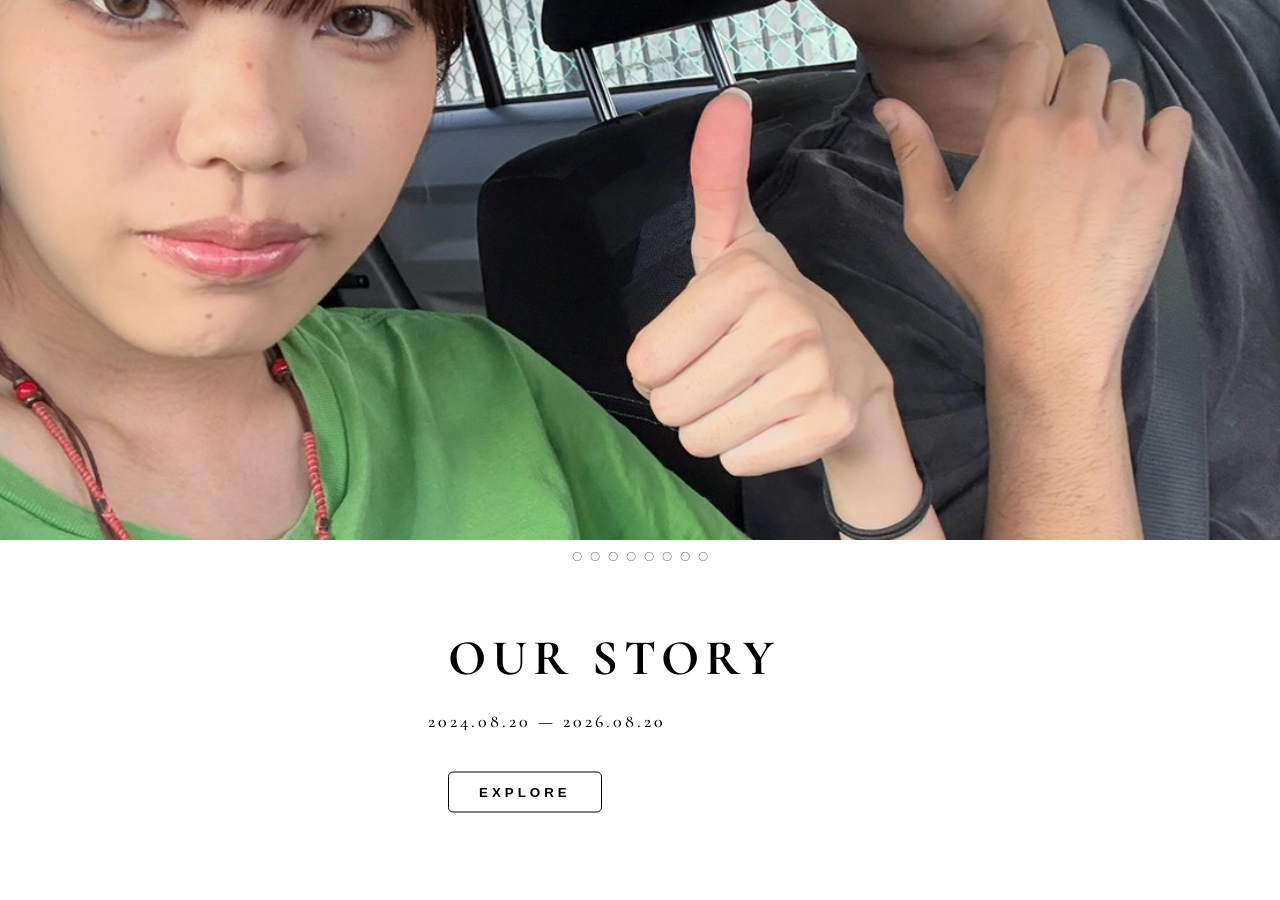
<file: index.html>
<!doctype html>
<html lang="ja">
  <head>
    <meta charset="UTF-8" />
    <meta name="viewport" content="width=device-width, initial-scale=1.0" />
    <title>Our Story</title>
    <link rel="stylesheet" href="style.css" />
    <link rel="preconnect" href="https://fonts.googleapis.com" />
    <link rel="preconnect" href="https://fonts.gstatic.com" crossorigin />
    <link
      href="https://fonts.googleapis.com/css2?family=Cormorant+Garamond&family=Shippori+Mincho&display=swap"
      rel="stylesheet"
    />
    <!-- Google Fontsから指定したフォントをWebページで使えるように読み込む -->
  </head>
  <body>
    <main class="home">
      <section class="hero">
        <div class="hero-img">
          <div class="hero-track">
            <img src="images/HOME-1.jpg" alt="思い出の写真" class="photo-0" />
            <img src="images/HOME-3.jpg" alt="思い出の写真" class="photo-1" />
            <img src="images/HOME-12.jpg" alt="思い出の写真" class="photo-2" />
            <img src="images/HOME-11.jpg" alt="思い出の写真" class="photo-3" />
            <img src="images/HOME-10.jpg" alt="思い出の写真" class="photo-4" />
            <img src="images/HOME-9.jpg" alt="思い出の写真" class="photo-5" />
            <img src="images/HOME-4.jpg" alt="思い出の写真" class="photo-6" />
            <img src="images/HOME－13.jpg" alt="思い出の写真" class="photo-7" />
            <!-- 写真 -->
          </div>
        </div>
        <p class="slide-dots"></p>
        <div class="hero-content">
          <!-- タイトル・日付 -->
          <h1 class="title reveal">OUR STORY</h1>
          <p class="date reveal">2024.08.20 — 2026.08.20</p>
          <button class="btn reveal" id="explore-btn">EXPLORE</button>
        </div>
      </section>
    </main>
    <script src="script.js"></script>
  </body>
</html>
</file>
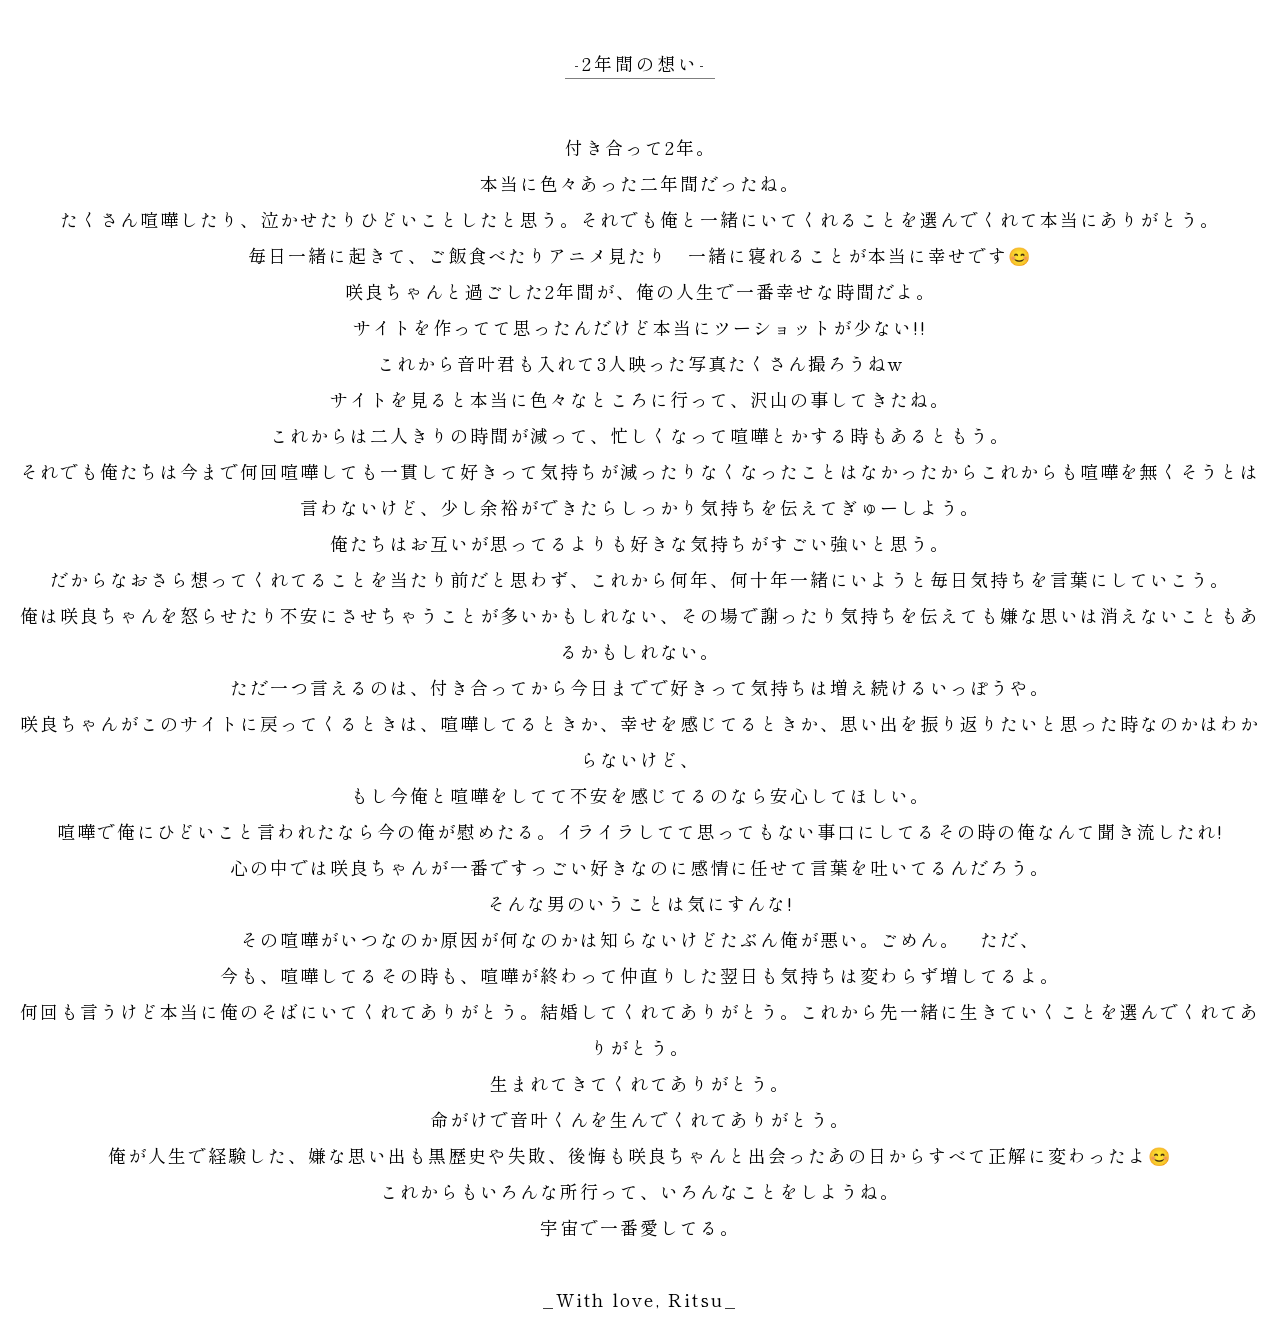
<file: letter/letter.html>
<!doctype html>
<html lang="ja">
  <head>
    <meta charset="UTF-8" />
    <meta name="viewport" content="width=device-width, initial-scale=1.0" />
    <title>LETTER | Our Story</title>
    <link rel="stylesheet" href="letter.css" />
    <link rel="preconnect" href="https://fonts.googleapis.com" />
    <link rel="preconnect" href="https://fonts.gstatic.com" crossorigin />
    <link
      href="https://fonts.googleapis.com/css2?family=Cormorant+Garamond&family=Shippori+Mincho&display=swap"
      rel="stylesheet"
    />
    <link
      href="https://fonts.googleapis.com/css2?family=Bodoni+Moda:opsz,wght@6..96,400&display=swap"
      rel="stylesheet"
    />
    <link
      href="https://fonts.googleapis.com/css2?family=Allura&display=swap"
      rel="stylesheet"
    />
  </head>
  <body>
    <p class="text-title">-2年間の想い-</p>
    <p class="card-text">
      付き合って2年。<br />
      本当に色々あった二年間だったね。<br />
      たくさん喧嘩したり、泣かせたりひどいことしたと思う。それでも俺と一緒にいてくれることを選んでくれて本当にありがとう。<br />
      毎日一緒に起きて、ご飯食べたりアニメ見たり　一緒に寝れることが本当に幸せです😊<br />
      咲良ちゃんと過ごした2年間が、俺の人生で一番幸せな時間だよ。<br />
      サイトを作ってて思ったんだけど本当にツーショットが少ない!!<br />
      これから音叶君も入れて3人映った写真たくさん撮ろうねw<br />
      サイトを見ると本当に色々なところに行って、沢山の事してきたね。<br />
      これからは二人きりの時間が減って、忙しくなって喧嘩とかする時もあるともう。<br />
      それでも俺たちは今まで何回喧嘩しても一貫して好きって気持ちが減ったりなくなったことはなかったからこれからも喧嘩を無くそうとは言わないけど、少し余裕ができたらしっかり気持ちを伝えてぎゅーしよう。<br />
      俺たちはお互いが思ってるよりも好きな気持ちがすごい強いと思う。<br />
      だからなおさら想ってくれてることを当たり前だと思わず、これから何年、何十年一緒にいようと毎日気持ちを言葉にしていこう。<br />
      俺は咲良ちゃんを怒らせたり不安にさせちゃうことが多いかもしれない、その場で謝ったり気持ちを伝えても嫌な思いは消えないこともあるかもしれない。<br />
      ただ一つ言えるのは、付き合ってから今日までで好きって気持ちは増え続けるいっぽうや。<br />
      咲良ちゃんがこのサイトに戻ってくるときは、喧嘩してるときか、幸せを感じてるときか、思い出を振り返りたいと思った時なのかはわからないけど、<br />
      もし今俺と喧嘩をしてて不安を感じてるのなら安心してほしい。<br />
      喧嘩で俺にひどいこと言われたなら今の俺が慰めたる。イライラしてて思ってもない事口にしてるその時の俺なんて聞き流したれ!<br />
      心の中では咲良ちゃんが一番ですっごい好きなのに感情に任せて言葉を吐いてるんだろう。<br />
      そんな男のいうことは気にすんな!<br />
      その喧嘩がいつなのか原因が何なのかは知らないけどたぶん俺が悪い。ごめん。　ただ、<br />
      今も、喧嘩してるその時も、喧嘩が終わって仲直りした翌日も気持ちは変わらず増してるよ。<br />
      何回も言うけど本当に俺のそばにいてくれてありがとう。結婚してくれてありがとう。これから先一緒に生きていくことを選んでくれてありがとう。<br />
      生まれてきてくれてありがとう。<br />
      命がけで音叶くんを生んでくれてありがとう。<br />
      俺が人生で経験した、嫌な思い出も黒歴史や失敗、後悔も咲良ちゃんと出会ったあの日からすべて正解に変わったよ😊<br />
      これからもいろんな所行って、いろんなことをしようね。<br />
      宇宙で一番愛してる。<br /><br />
      _With love, Ritsu_
    </p>
  </body>
</html>
</file>
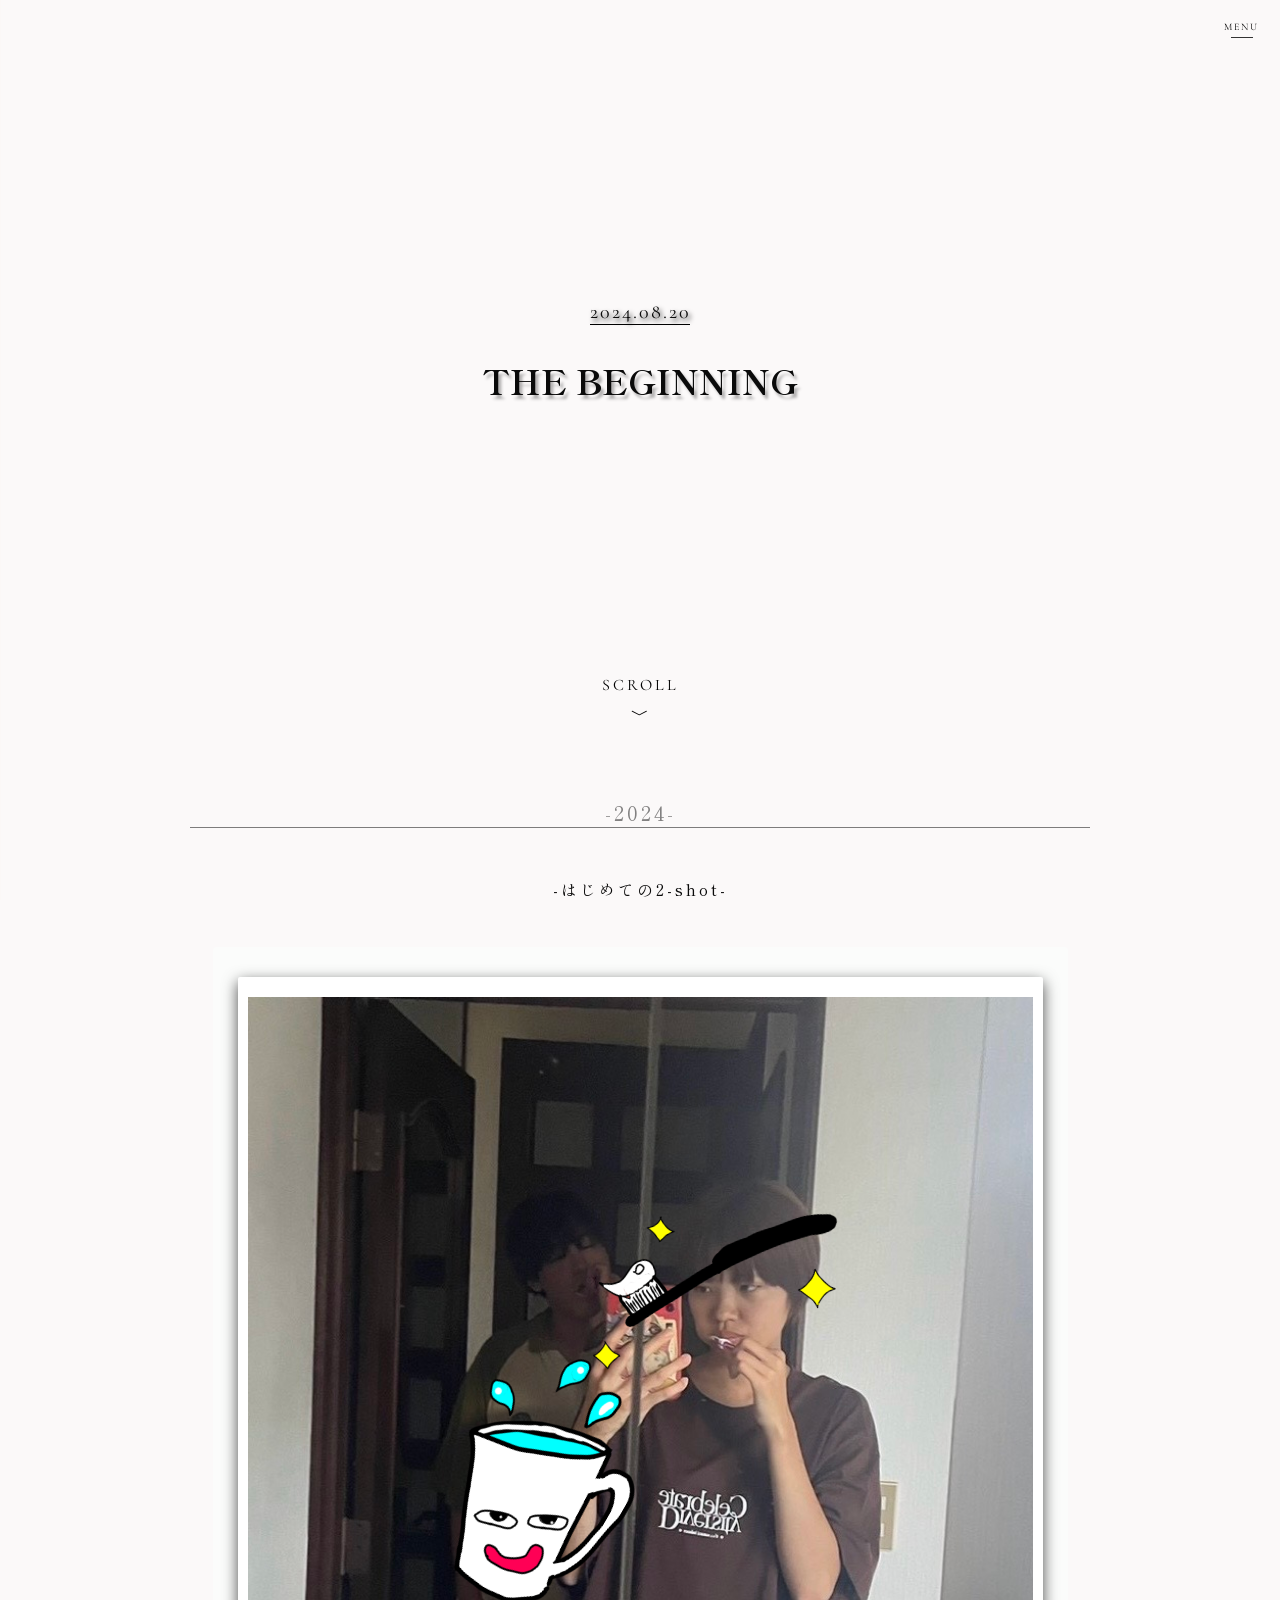
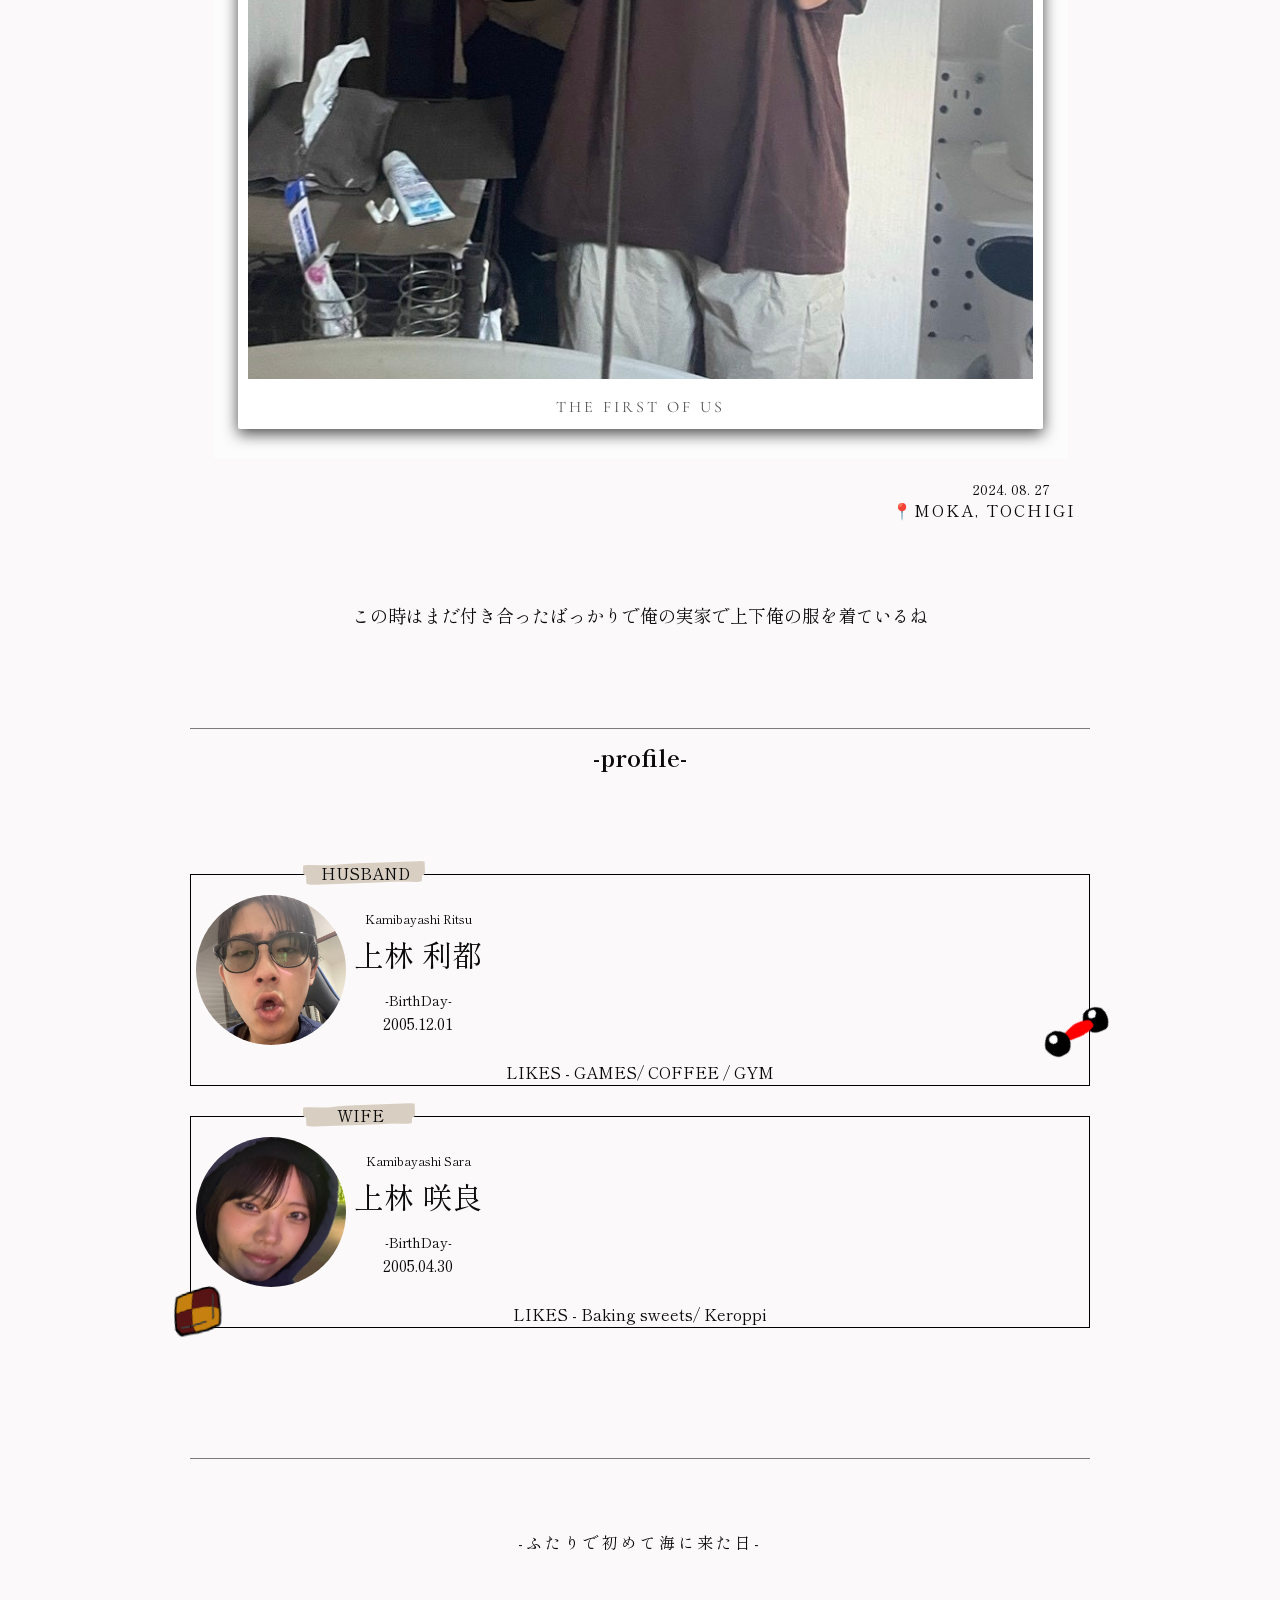
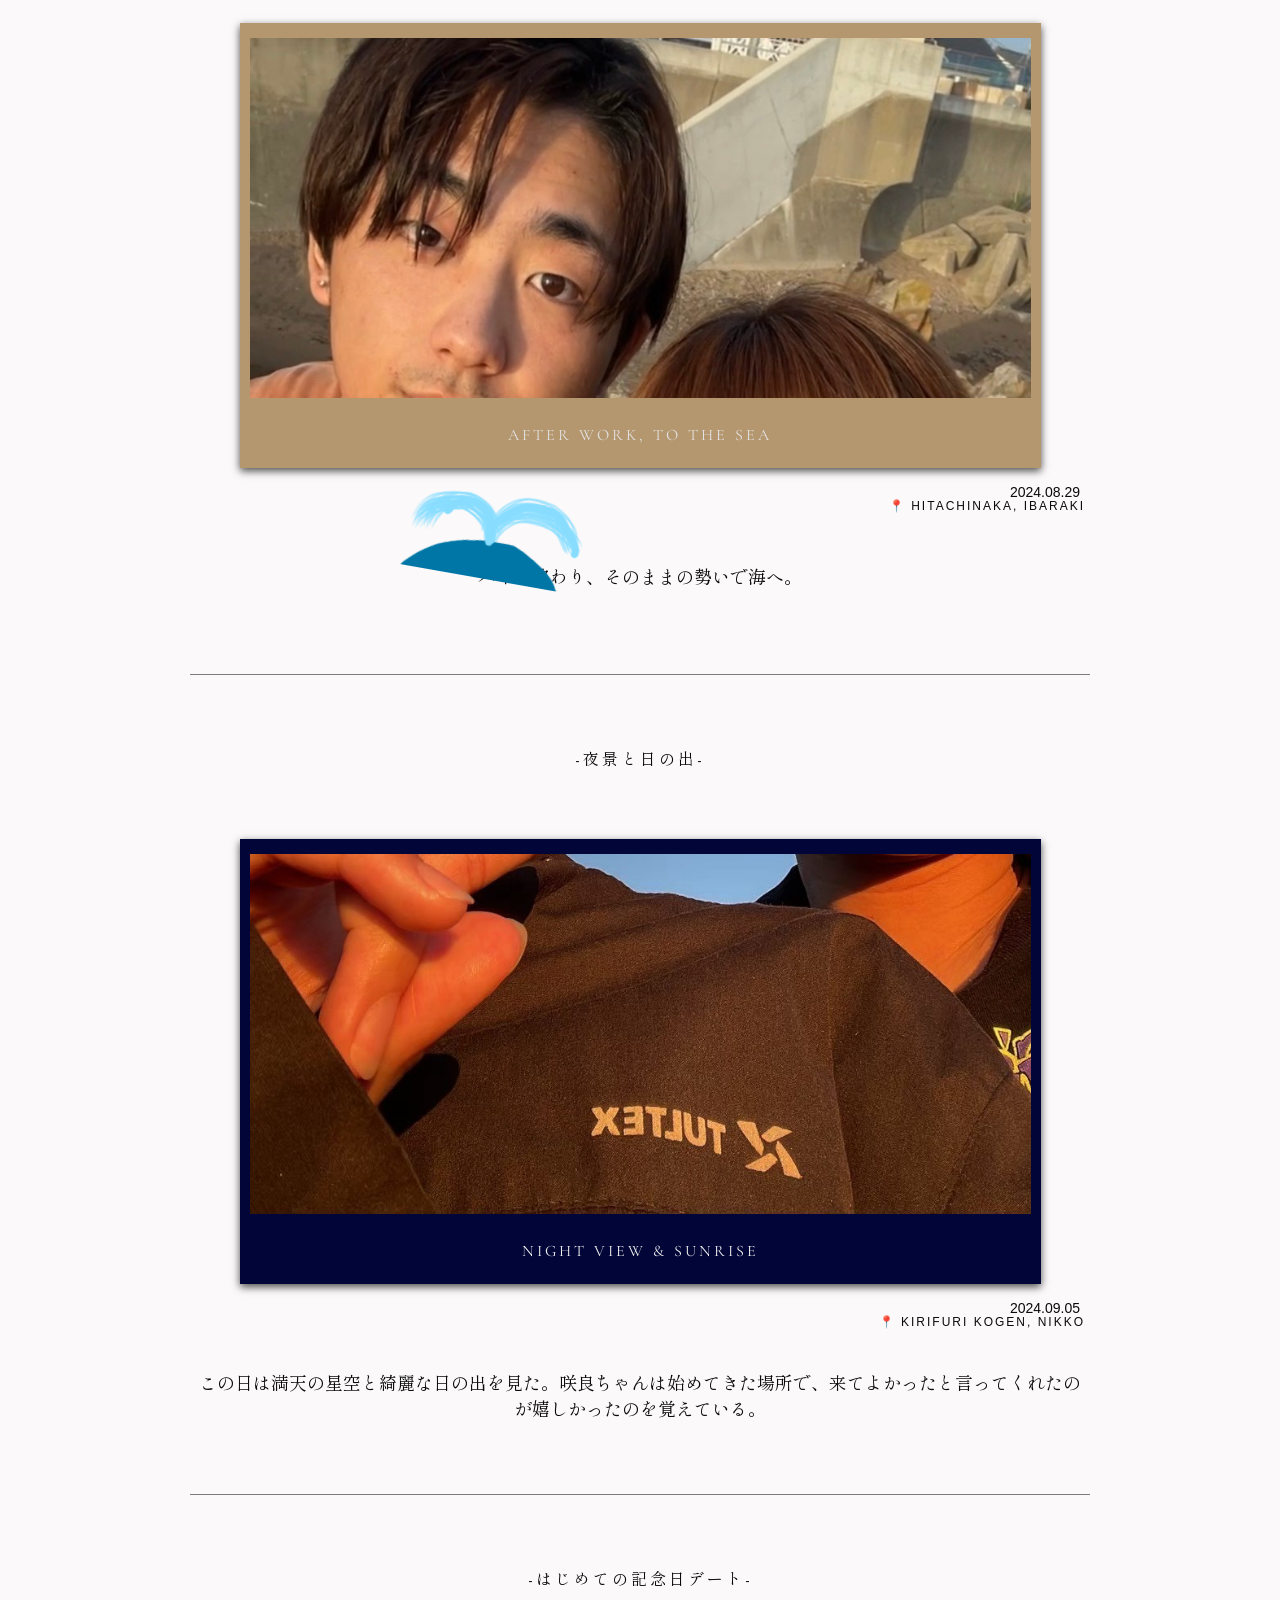
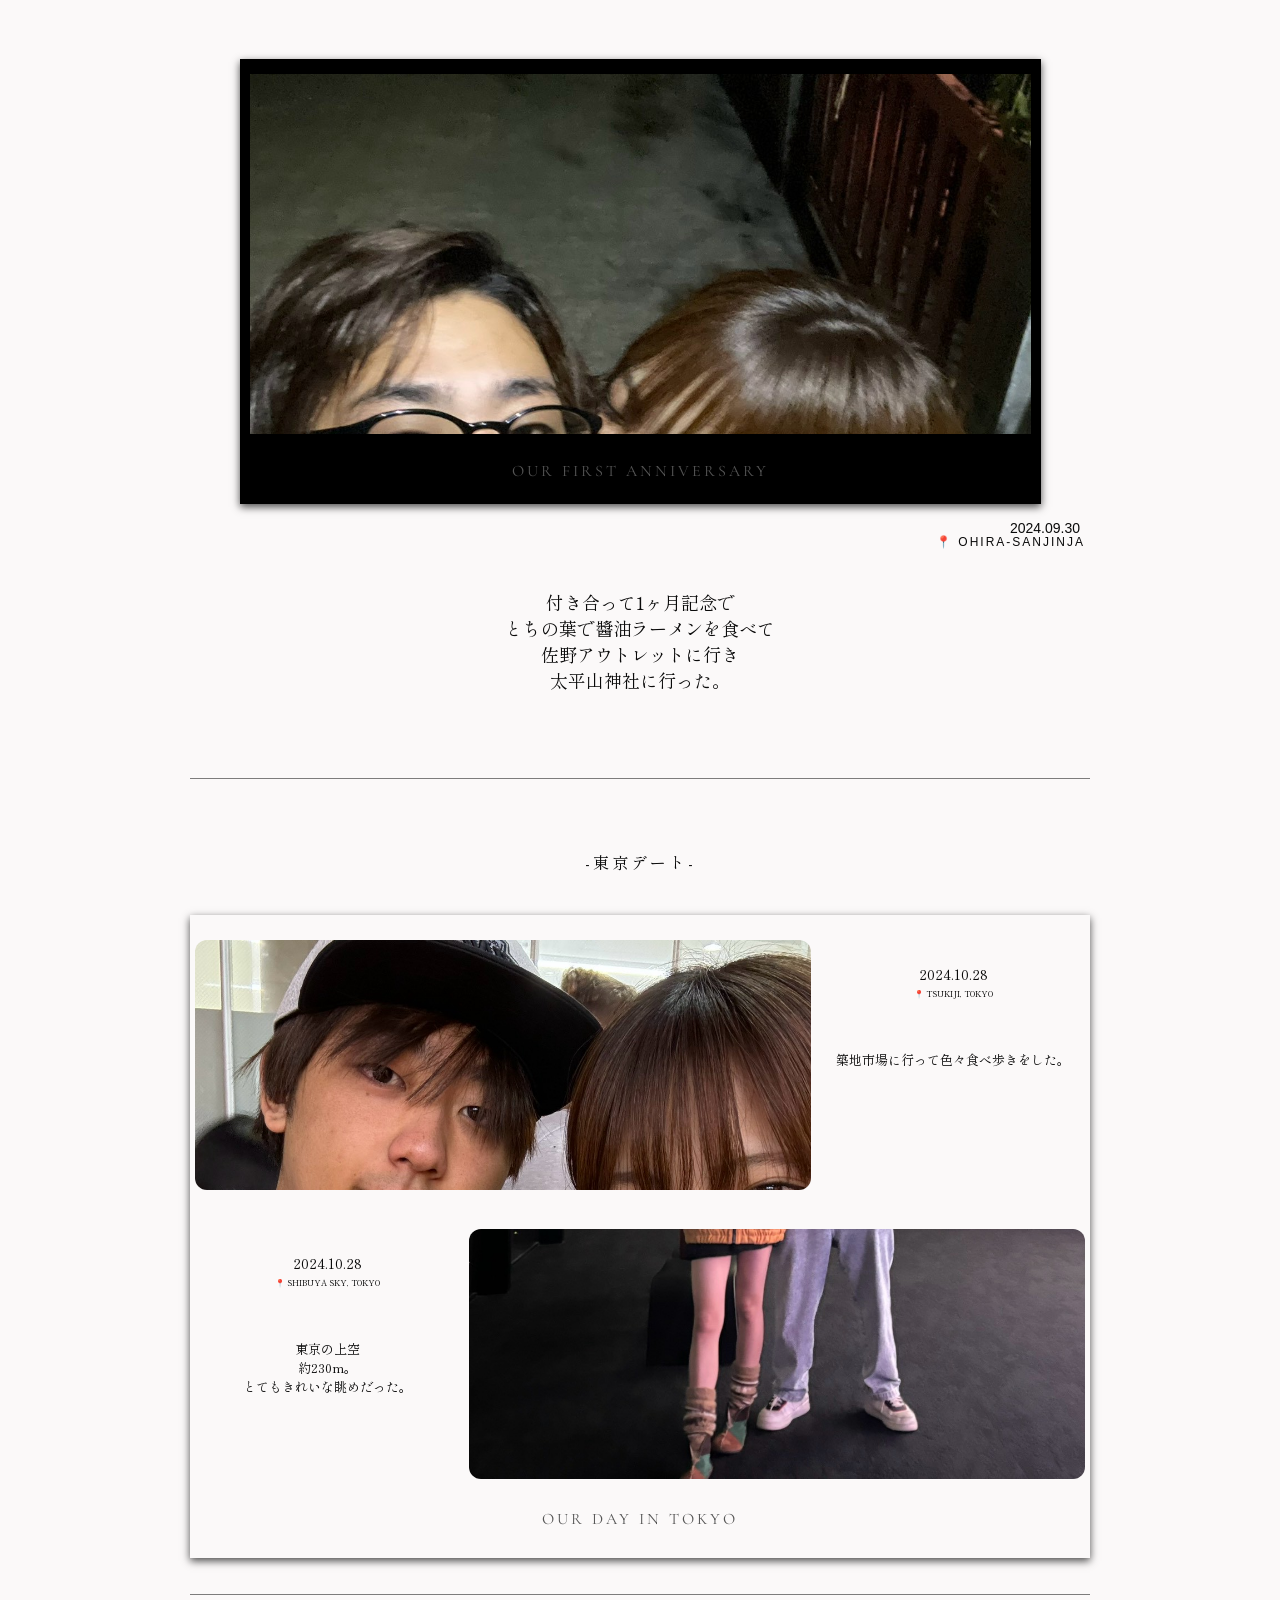
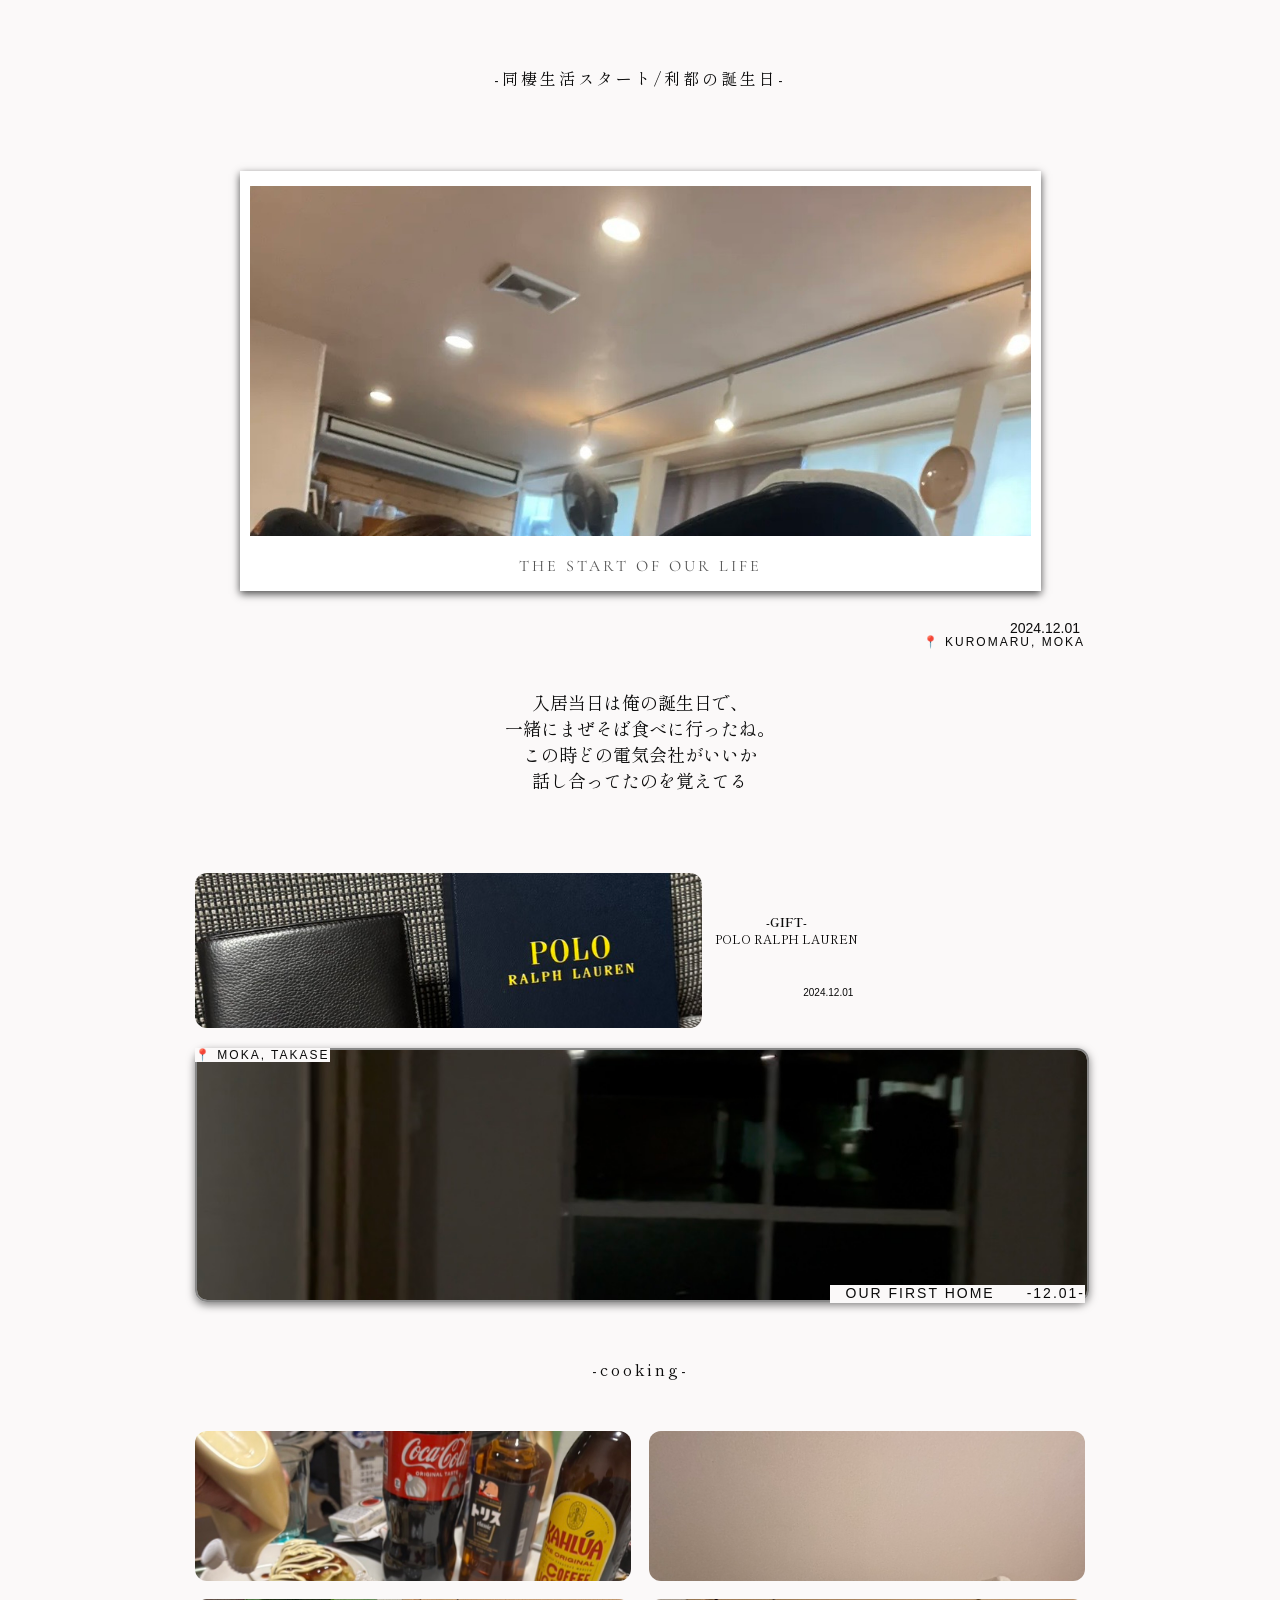
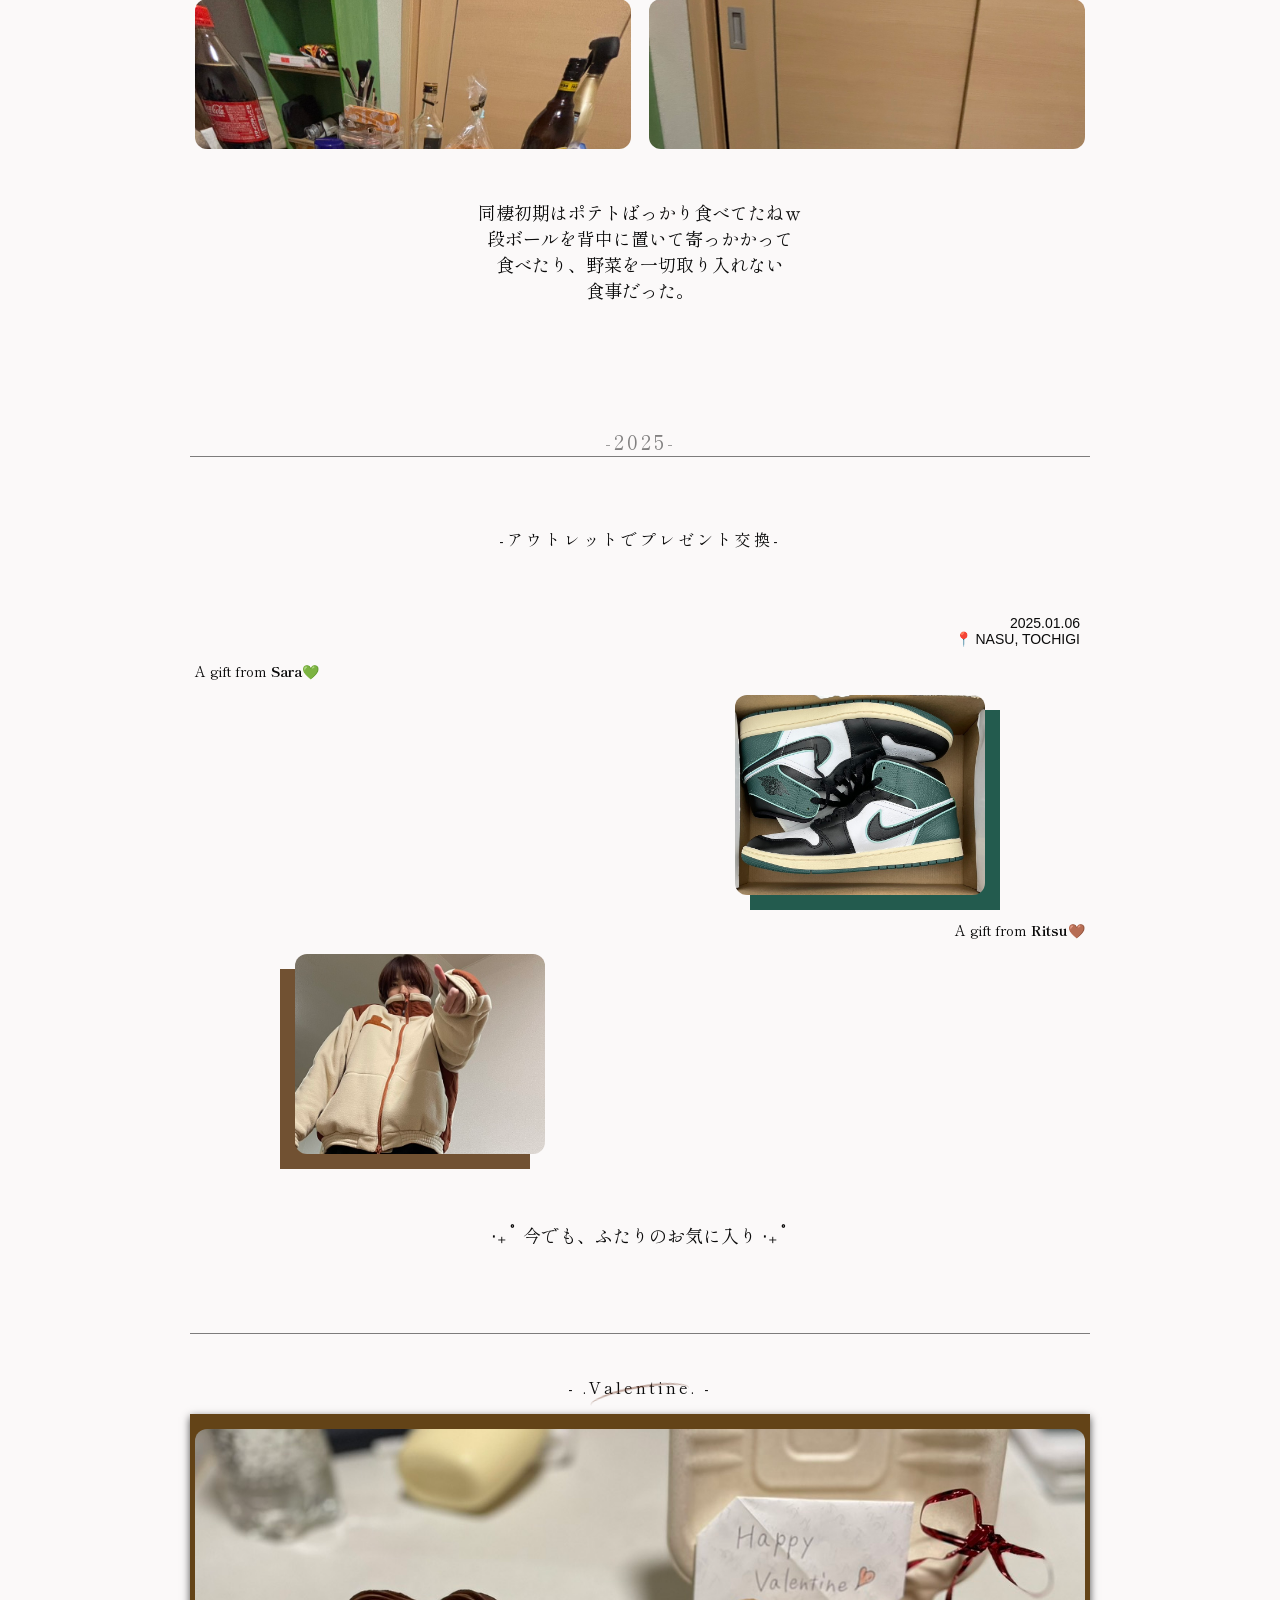
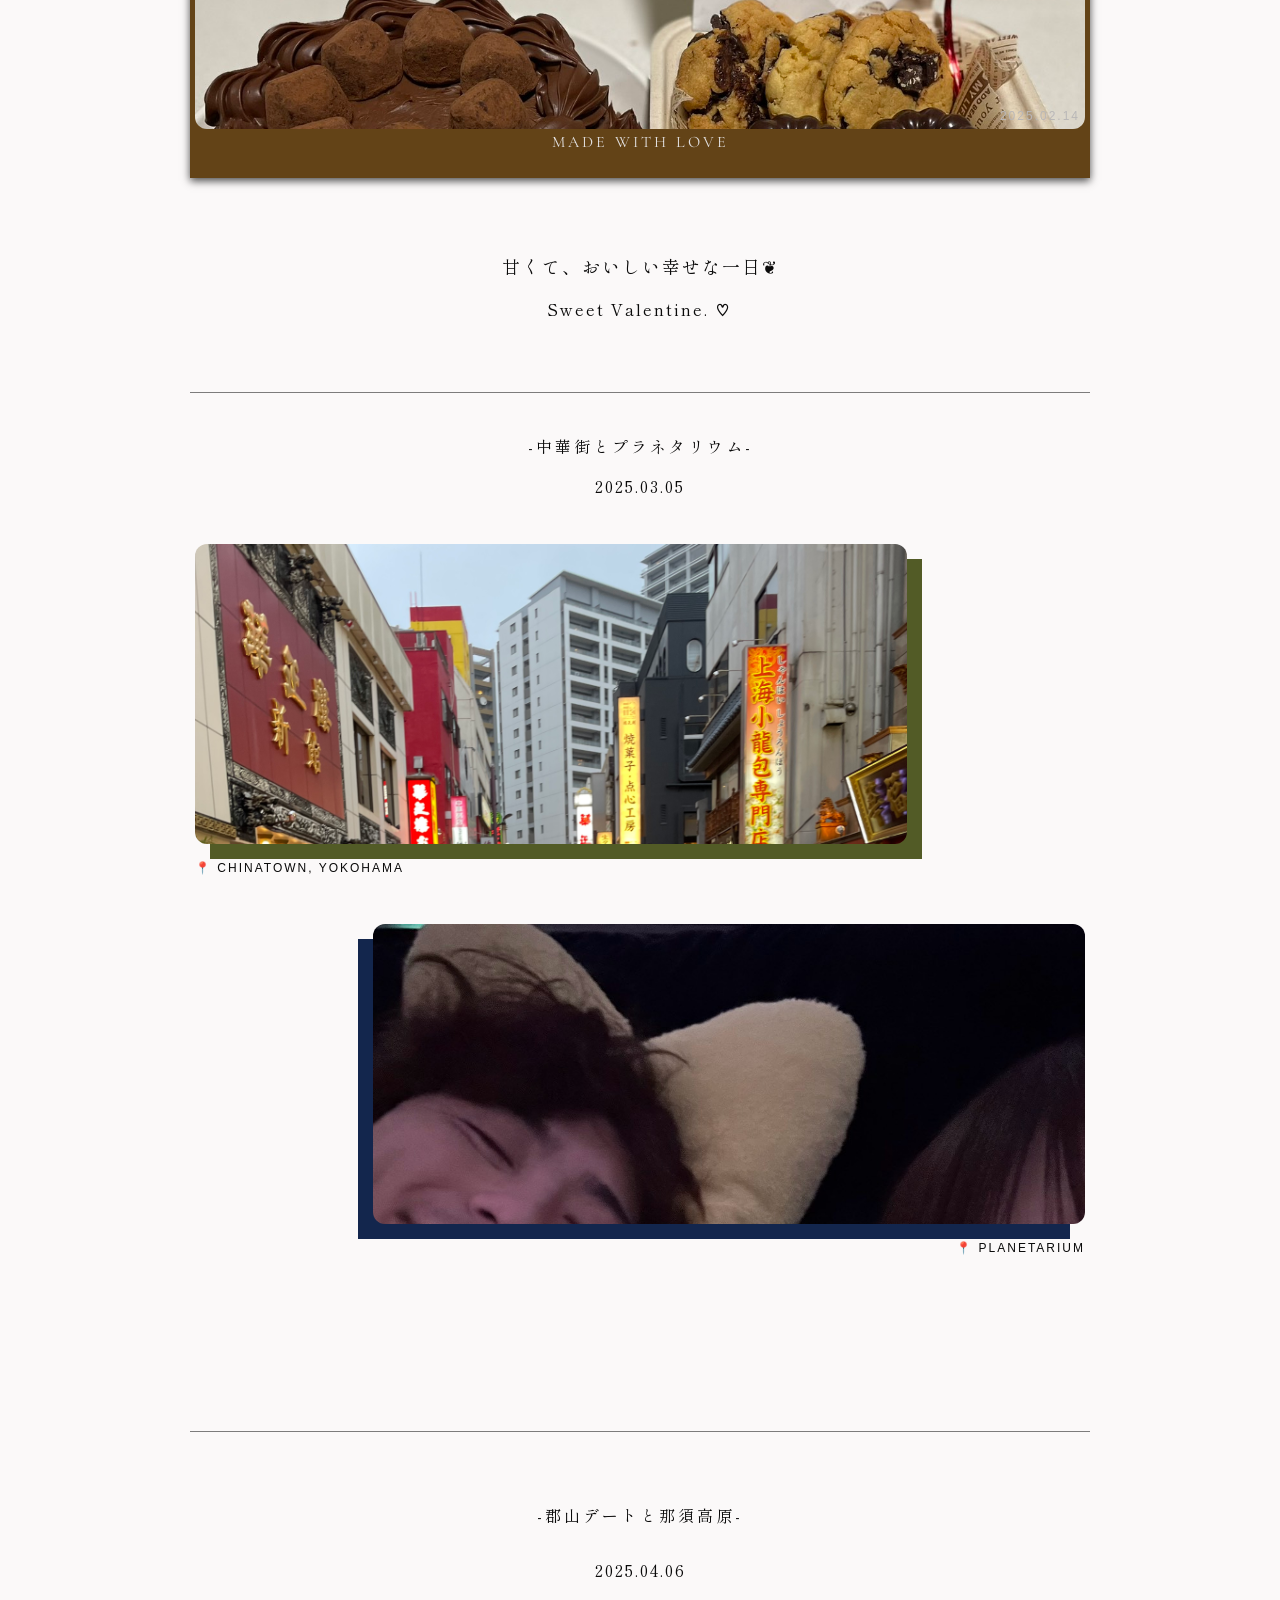
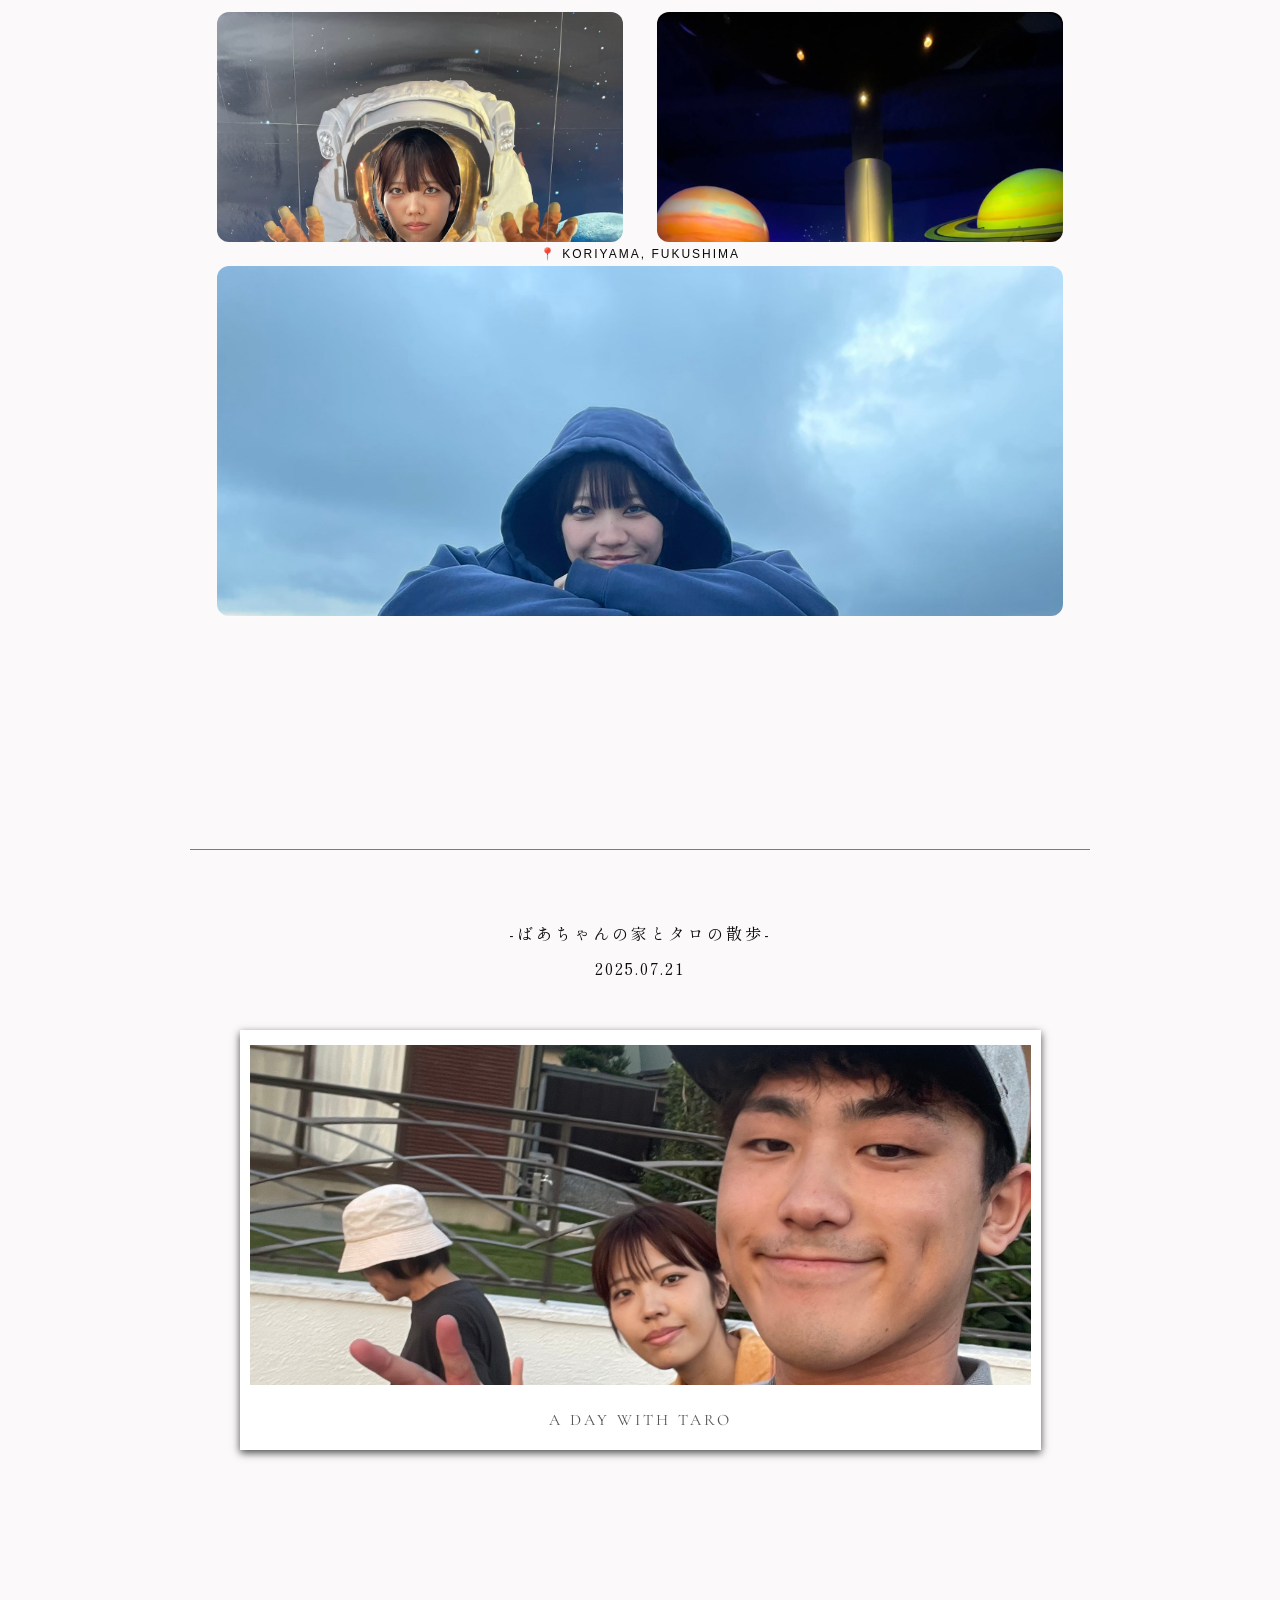
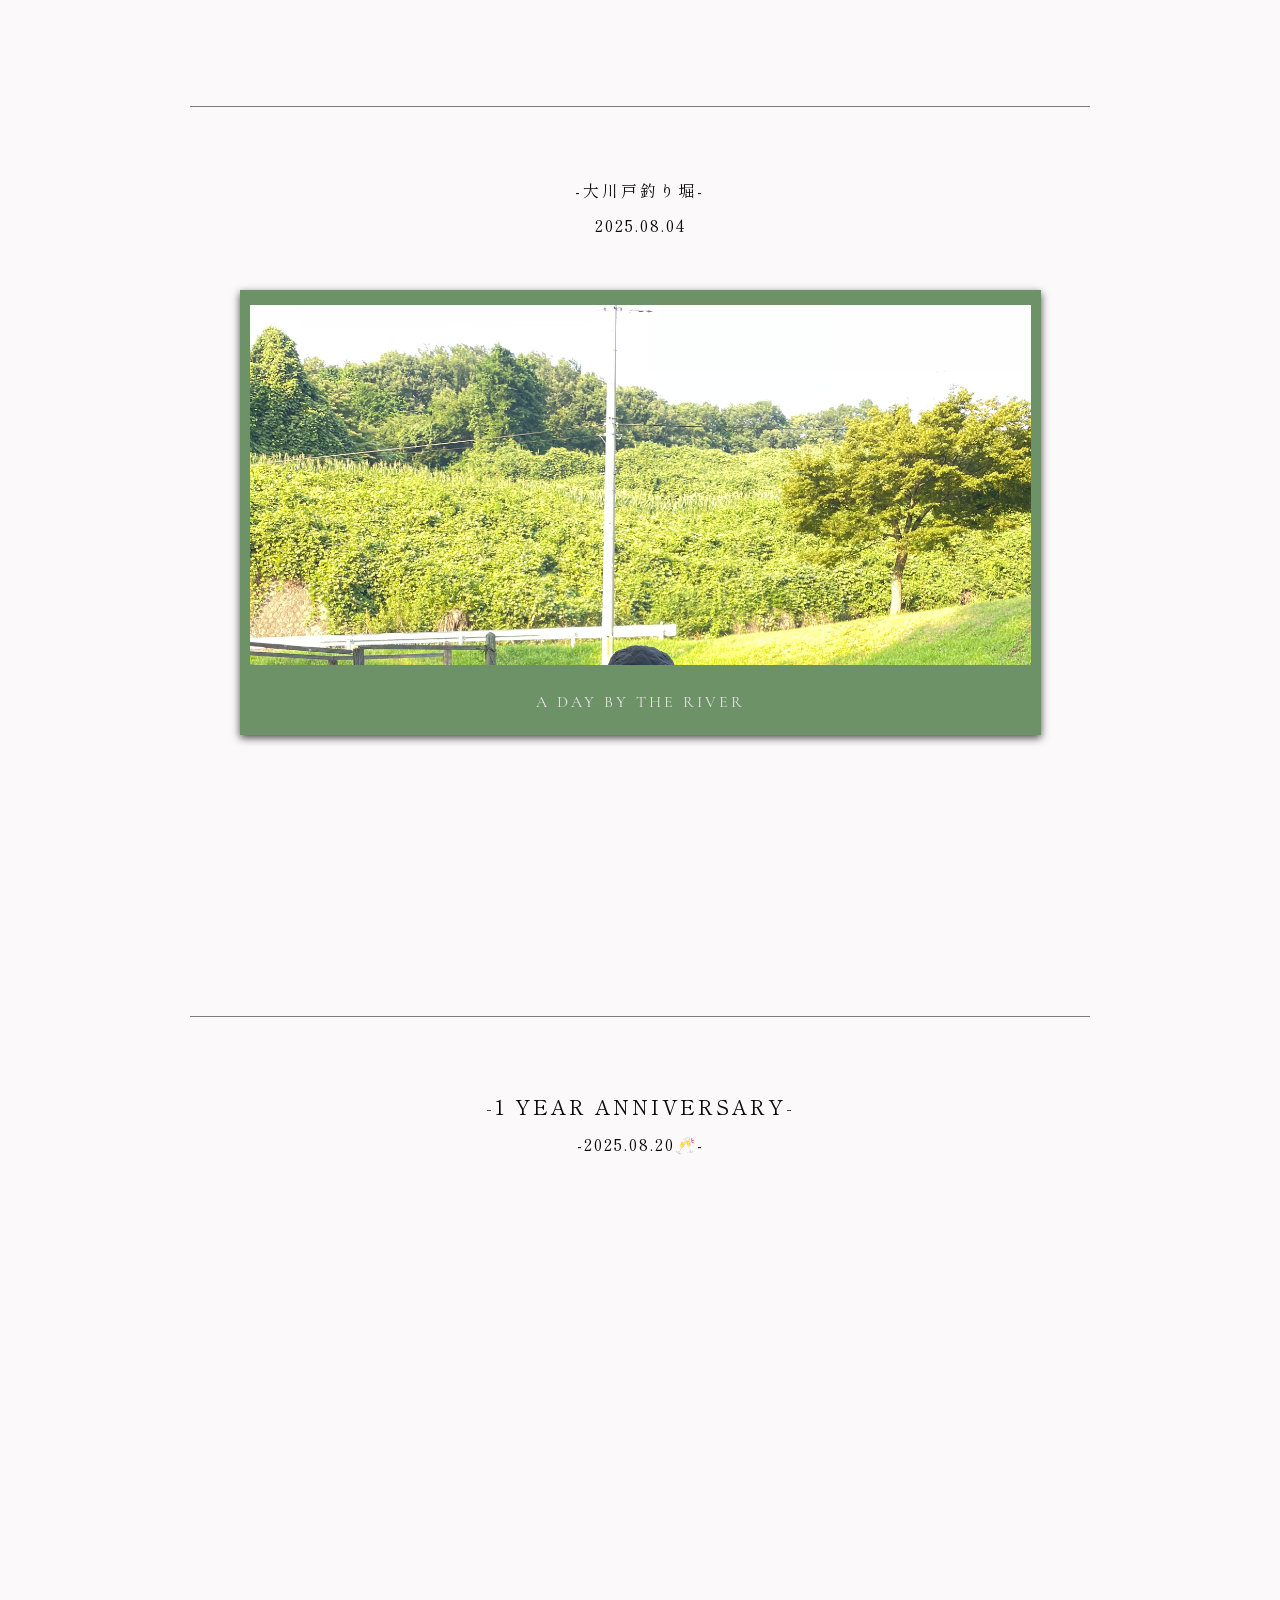
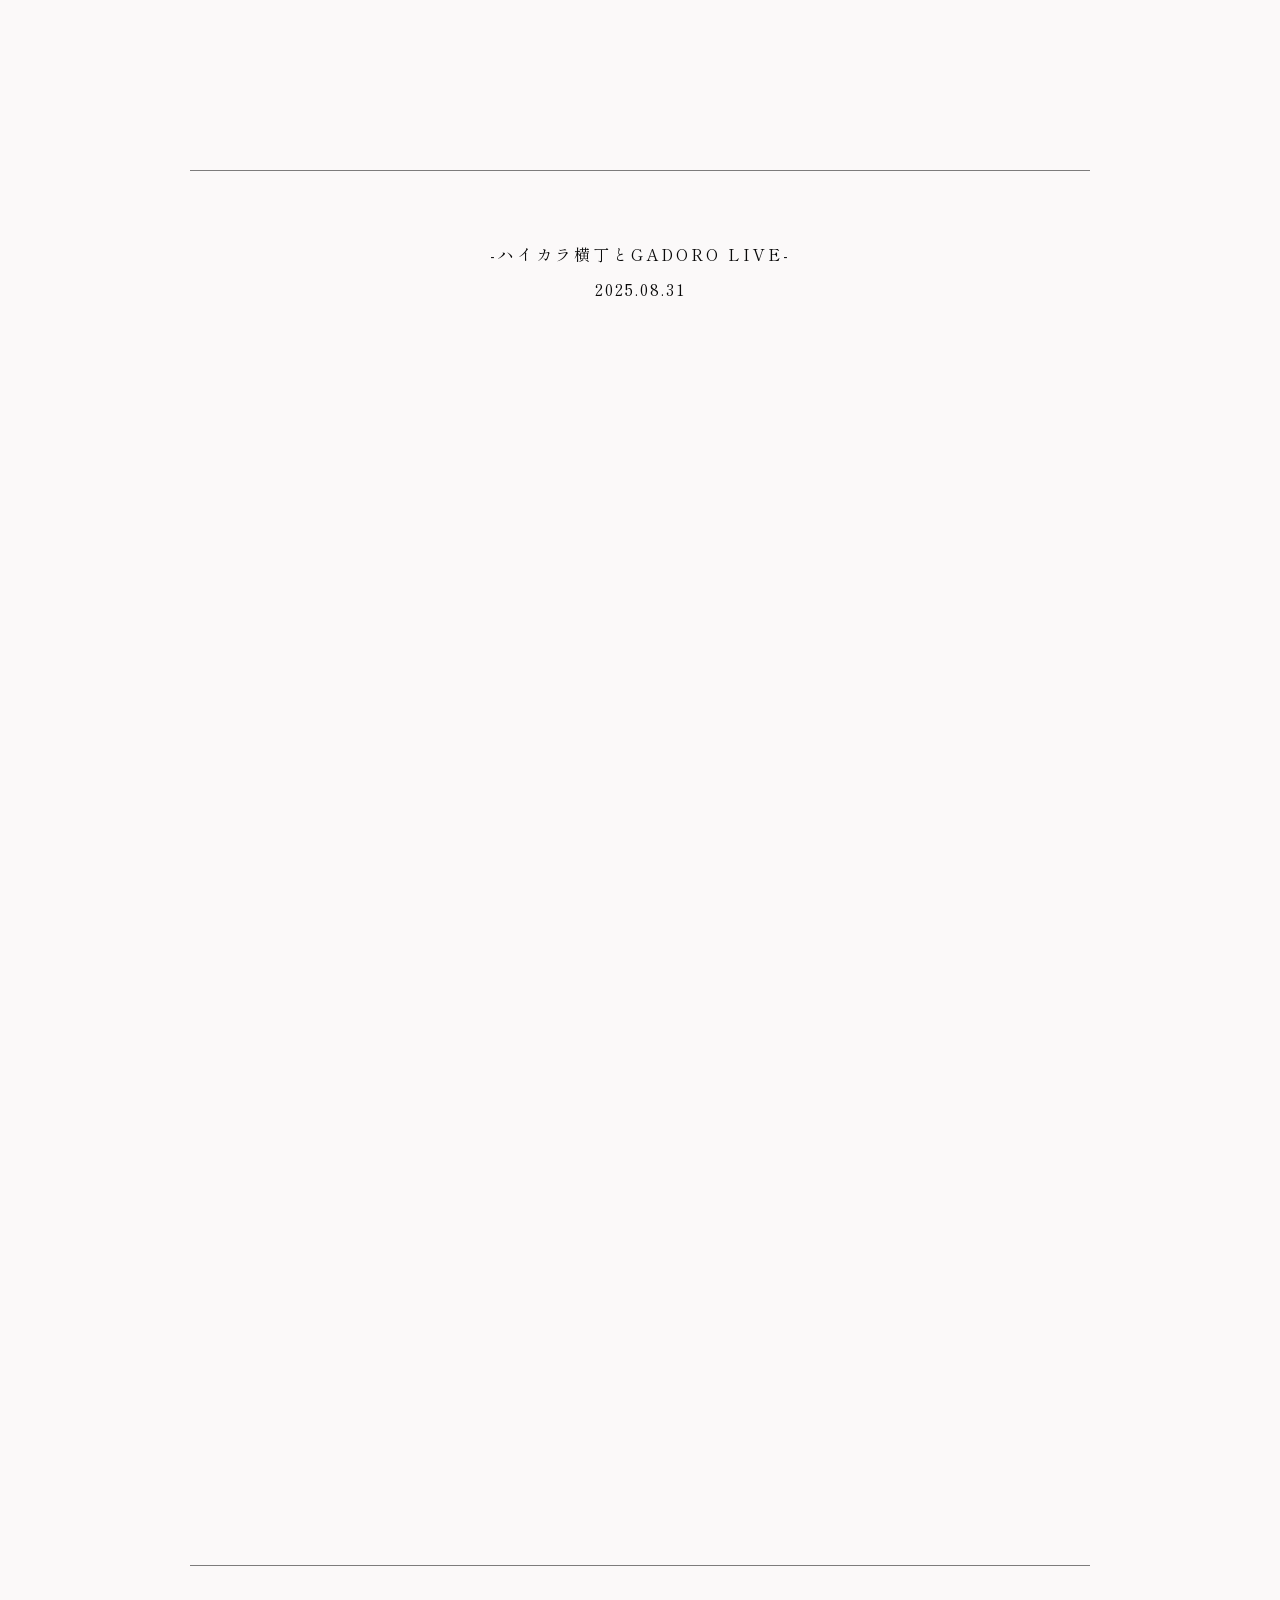
<file: story/story.html>
<!doctype html>
<html lang="ja">
  <head>
    <meta charset="UTF-8" />
    <meta name="viewport" content="width=device-width, initial-scale=1.0" />
    <title>Our Story</title>
    <link rel="stylesheet" href="story.css" />
    <!-- css読み込み -->
    <link rel="preconnect" href="https://fonts.googleapis.com" />
    <link rel="preconnect" href="https://fonts.gstatic.com" crossorigin />
    <link
      href="https://fonts.googleapis.com/css2?family=Cormorant+Garamond&family=Shippori+Mincho&display=swap"
      rel="stylesheet"
    />
    <!-- Google Fontsから指定したフォントをWebページで使えるように読み込む -->
  </head>
  <body>
    <div class="modal">
      <div class="modal-content">
        <img
          alt="クリックされた画像を大きく表示するための要素"
          class="modal-img"
        />
        <button id="cancel">✖</button>
        <button id="before">←</button>
        <button id="after">→</button>
      </div>
    </div>
    <button class="menu-button reveal">
      <span>MENU</span>
      <i></i>
    </button>
    <!-- メニューを開いたときの背景 -->
    <div class="menu-overlay" id="menu-overlay"></div>
    <!-- メニュー画面 -->
    <aside class="menu" id="menu">
      <nav class="menu-nav">
        <!-- STORY -->
        <!-- STORY -->
        <section class="menu-section">
          <p class="menu-section-title">STORY</p>
          <p class="menu-description">- THROUGH THE YEARS -</p>
          <div class="story-years">
            <a href="#year-2024" class="year-link">2024</a>
            <a href="#year-2025" class="year-link">2025</a>
            <a href="#year-2026" class="year-link">2026</a>
          </div>
        </section>
        <!-- LETTER -->
        <section class="menu-section">
          <p class="menu-description">- ふたりへの手紙 -</p>
          <a href="../letter/letter.html" class="menu-link">LETTER</a>
        </section>
        <!-- BIRTH -->
        <section class="menu-section">
          <p class="menu-description">- これからの家族 -</p>
          <a href="../birth/birth.html" class="menu-link">BIRTH</a>
        </section>
        <img src="../images/落書き7.PNG" class="menu-doodle" />
      </nav>
    </aside>
    <main>
      <section class="memory">
        <p class="date reveal">2024.08.20</p>
        <h1 class="head-title reveal">THE BEGINNING</h1>
        <div class="scroll-button reveal">
          <span>SCROLL</span>
          <span class="scroll-arrow">﹀</span>
        </div>
      </section>
      <section id="year-2024" class="year-2024">
        <div class="year-divider">
          <p>-2024-</p>
        </div>
        <section class="memory">
          <div class="photo zoom">
            <div class="card-1">
              <div class="card1-title reveal">
                <p class="title">-はじめての2‐shot-</p>
              </div>
              <div class="card1-content">
                <div class="card1-photo">
                  <img
                    src="../images/first-img.jpg"
                    alt="付き合ったときの写真"
                    class="card-1-img reveal modal-target"
                  />
                  <p class="first-shot-caption reveal">THE FIRST OF US</p>
                </div>
                <img
                  src="../images/落書き１-3.png"
                  class="card1-doodle reveal"
                />
                <img
                  src="../images/落書き２.PNG"
                  class="card1-doodle-2 reveal"
                />
              </div>
            </div>
            <p class="photo-date reveal">2024. 08. 27</p>
            <p class="location reveal">📍MOKA, TOCHIGI</p>
            <p class="memory-text reveal">
              この時はまだ付き合ったばっかりで俺の実家で上下俺の服を着ているね
            </p>
          </div>
        </section>
        <section class="memory">
          <h2 class="profile reveal">-profile-</h2>
          <div class="profile-card card-2 zoom ritsu-card reveal">
            <p class="profile-role">HUSBAND</p>
            <div class="profile-content">
              <div class="profile-img">
                <img
                  src="../images/profile-ore.jpg"
                  alt="夫のプロフィール画像"
                  class="ritsu modal-target"
                />
              </div>
              <div class="profile-info">
                <p class="profile-kana">Kamibayashi Ritsu</p>
                <p class="profile-name">上林 利都</p>
                <p class="profile-birth">-BirthDay-</p>
                <p class="profile-birthday">2005.12.01</p>
              </div>
            </div>
            <div class="profile-text">
              <p class="profile-like">LIKES - GAMES/ COFFEE / GYM</p>
            </div>
            <img src="../images/落書き4.PNG" class="ritsu-doodle reveal" />
          </div>
          <div class="profile-card card-2 zoom sara-card reveal">
            <p class="profile-role">　WIFE　</p>
            <div class="profile-content">
              <div class="profile-img">
                <img
                  src="../images/profille.jpg"
                  alt="妻のプロフィール画像"
                  class="sara modal-target"
                />
              </div>
              <div class="profile-info">
                <p class="profile-kana">Kamibayashi Sara</p>
                <p class="profile-name">上林 咲良</p>
                <p class="profile-birth">-BirthDay-</p>
                <p class="profile-birthday">2005.04.30</p>
              </div>
            </div>
            <div class="profile-text">
              <p class="profile-like">LIKES - Baking sweets/ Keroppi</p>
            </div>
            <img src="../images/落書き6.png" class="sara-doodle reveal" />
          </div>
        </section>
        <section class="memory">
          <div class="memory-card card-3 zoom">
            <div class="see reveal">
              <p class="title">-ふたりで初めて海に来た日-</p>
            </div>
            <div class="see-img reveal">
              <div class="card3-bg"></div>
              <img
                src="../images/二枚目.jpg"
                alt="○○の写真"
                class="modal-target"
              />
              <p class="shot-caption">AFTER WORK, TO THE SEA</p>
            </div>
            <p class="card-date reveal">2024.08.29</p>
            <p class="card-location reveal">📍 HITACHINAKA, IBARAKI</p>
            <p class="card-text reveal">バイト終わり、そのままの勢いで海へ。</p>
            <img src="../images/落書き3.png" class="card3-doodle reveal" />
          </div>
        </section>
        <section class="memory kirihuri-section">
          <div class="memory-card card-4 zoom">
            <div class="kirihuri reveal">
              <p class="title">-夜景と日の出-</p>
            </div>
            <div class="kirihuri-img reveal">
              <div class="card4-bg"></div>
              <img
                src="../images/kirihuri.jpg"
                alt="○○の写真"
                class="modal-target"
              />
              <p class="shot-caption">NIGHT VIEW & SUNRISE</p>
            </div>
            <p class="card-date reveal">2024.09.05</p>
            <p class="card-location reveal">📍 KIRIFURI KOGEN, NIKKO</p>
            <p class="card-text reveal">
              この日は満天の星空と綺麗な日の出を見た。咲良ちゃんは始めてきた場所で、来てよかったと言ってくれたのが嬉しかったのを覚えている。
            </p>
          </div>
        </section>
        <section class="memory">
          <div class="memory-card card-5">
            <div class="ohira reveal">
              <p class="title">-はじめての記念日デート-</p>
            </div>
            <div class="ohira-img reveal">
              <img
                src="../images/2-img.jpg"
                alt="○○の写真"
                class="modal-target"
              />
              <p class="shot-caption">OUR FIRST ANNIVERSARY</p>
            </div>
            <div class="info-overlay">
              <p class="card-date reveal">2024.09.30</p>
              <p class="card-location reveal">📍 OHIRA-SANJINJA</p>
              <p class="card-text reveal">
                付き合って1ヶ月記念で<br />とちの葉で醬油ラーメンを食べて<br />佐野アウトレットに行き<br />太平山神社に行った。
              </p>
            </div>
          </div>
        </section>
        <section class="memory tokyo-section">
          <div class="memory-card card-6 zoom">
            <div class="tokyo reveal">
              <p class="title">-東京デート-</p>
            </div>
            <div class="card-6-content">
              <img
                src="../images/六枚目.jpg"
                alt="○○の写真"
                class="tokyo-img reveal modal-target"
              />
              <div class="card-6-info">
                <p class="card-date reveal">2024.10.28</p>
                <p class="card-location reveal">📍 TSUKIJI, TOKYO</p>
                <p class="card-text reveal">
                  築地市場に行って色々食べ歩きをした。
                </p>
              </div>
            </div>
          </div>
          <div class="memory-card card-6 card-6-2 zoom">
            <div class="card-6-content">
              <div class="card-6-info">
                <p class="card-date reveal">2024.10.28</p>
                <p class="card-location reveal">📍 SHIBUYA SKY, TOKYO</p>
                <p class="card-text reveal">
                  東京の上空<br />約230m。<br />とてもきれいな眺めだった。
                </p>
              </div>
              <img
                src="../images/六枚目-2.jpg"
                alt="○○の写真"
                class="tokyo-img reveal modal-target"
              />
            </div>
            <p class="shot-caption reveal">OUR DAY IN TOKYO</p>
          </div>
          <div class="tokyo-frame reveal"></div>
        </section>
        <section class="memory">
          <div class="memory-card card-7 zoom">
            <div class="dousei reveal">
              <p class="title">-同棲生活スタート/利都の誕生日-</p>
            </div>
            <div class="dousei-img reveal">
              <div class="dousei-photo">
                <div class="dousei-photo-inner">
                  <img
                    src="../images/まぜそば.jpg"
                    alt="まぜそばを食べに来ている写真"
                    class="modal-target"
                  />
                </div>
                <p class="shot-caption">THE START OF OUR LIFE</p>
              </div>
            </div>
            <p class="card-date reveal">2024.12.01</p>
            <p class="card-location reveal">📍 KUROMARU, MOKA</p>
            <p class="card-text reveal">
              入居当日は俺の誕生日で、<br />一緒にまぜそば食べに行ったね。<br />この時どの電気会社がいいか<br />話し合ってたのを覚えてる
            </p>
            <div class="card-content">
              <div class="ritsu-present reveal">
                <img
                  src="../images/誕生日りつ.jpg"
                  alt="誕生日プレゼントの写真"
                  class="modal-target"
                />
              </div>
              <div class="present-text reveal">
                <p class="card-text">
                  <strong> -GIFT-</strong><br />POLO RALPH LAUREN
                </p>
                <p class="card-date">2024.12.01</p>
              </div>
            </div>
            <div class="dousei-card reveal">
              <p class="card-location">📍 MOKA, TAKASE</p>
              <img
                src="../images/同棲5.jpg"
                alt="入居日の写真"
                class="modal-target"
              />
              <p class="card-date">　OUR FIRST HOME　　-12.01-</p>
            </div>
            <div class="cooking">
              <p class="cooking-title reveal">-cooking-</p>
              <div class="cooking-img">
                <img
                  src="../images/同棲１.jpg"
                  class="dousei1 reveal modal-target"
                />
                <img
                  src="../images/同棲２.jpg"
                  class="dousei2 reveal modal-target"
                />
                <img
                  src="../images/同棲３.jpg"
                  class="dousei3 reveal modal-target"
                />
                <img
                  src="../images/同棲４.jpg"
                  class="dousei4 reveal modal-target"
                />
              </div>
              <p class="cooking-text reveal">
                同棲初期はポテトばっかり食べてたねｗ<br />段ボールを背中に置いて寄っかかって<br />食べたり、野菜を一切取り入れない<br />食事だった。
              </p>
            </div>
          </div>
        </section>
      </section>
      <section id="year-2025" class="year-2025">
        <div class="year-divider">
          <p>-2025-</p>
        </div>
        <section class="memory">
          <div class="memory-card card-8 zoom">
            <div class="outlet reveal">
              <p class="title">-アウトレットでプレゼント交換-</p>
            </div>
            <div class="outlet-info reveal">
              <p class="card-date">2025.01.06</p>
              <p class="card-location">📍 NASU, TOCHIGI</p>
            </div>
            <p class="outlet1-text reveal">
              A gift from<strong> Sara</strong>💚
            </p>
            <div class="outlet-1 reveal">
              <div class="outlet-card"></div>
              <div class="outlet-img">
                <img
                  src="../images/outlet-2.jpg"
                  alt="アウトレットで買った商品"
                  class="modal-target"
                />
              </div>
            </div>
            <p class="outlet2-text reveal">
              A gift from <strong>Ritsu</strong>🤎
            </p>
            <div class="outlet-2 reveal">
              <div class="outlet-card2"></div>
              <div class="outlet-img">
                <img
                  src="../images/outlet-3.jpg"
                  alt="アウトレットで買った商品"
                  class="modal-target"
                />
              </div>
            </div>
            <p class="outlet-text reveal">‧₊˚ 今でも、ふたりのお気に入り ‧₊˚</p>
          </div>
        </section>
        <section class="memory">
          <div class="memory-card card-9 zoom">
            <div class="valentine reveal">
              <p class="title">- .Valentine. -</p>
            </div>
            <div class="valentine-card reveal">
              <div class="valentine-img">
                <img
                  src="../images/valentine.jpg"
                  alt="ヴァレンタインチョコ"
                  class="modal-target"
                />
              </div>
            </div>
            <p class="valentine-date reveal">2025.02.14</p>
            <p class="shot-caption reveal">MADE WITH LOVE</p>
            <div class="valentine-text reveal">
              <p class="card-text">甘くて、おいしい幸せな一日❦</p>
              <p class="sub-text">Sweet Valentine. ♡</p>
            </div>
            <div class="valentine-frame reveal"></div>
          </div>
        </section>
        <section class="memory">
          <div class="memory-card card-10 zoom">
            <!-- タイトル -->
            <div class="card-10-title reveal">
              <p class="title">-中華街とプラネタリウム-</p>
              <p class="card-10-date">2025.03.05</p>
            </div>
            <!-- 中華街 -->
            <div class="card-10-chinatown reveal">
              <img
                src="../images/横浜中華街.jpg"
                alt="中華街の写真"
                class="modal-target"
              />
              <div class="card-10-info">
                <p class="card-location reveal">📍 CHINATOWN, YOKOHAMA</p>
              </div>
            </div>
            <!-- プラネタリウム -->
            <div class="card-10-planetarium reveal">
              <img
                src="../images/プラネタリウム.jpg"
                alt="プラネタリウムの写真"
                class="modal-target"
              />
              <div class="card-10-info">
                <p class="card-location reveal">📍 PLANETARIUM</p>
              </div>
            </div>
            <!-- 思い出 -->
            <p class="card-text reveal">
              中華街を歩いて、最後はプラネタリウムへ。<br />
              ふたりで過ごした、特別な一日。
            </p>
          </div>
        </section>
        <section class="memory">
          <div class="memory-card card-11 zoom">
            <div class="card-11-title reveal">
              <p class="title">-郡山デートと那須高原-</p>
              <p class="card-11-date">2025.04.06</p>
            </div>
            <!-- 郡山 -->
            <div class="koriyama reveal">
              <div class="koriyama-img1">
                <img
                  src="../images/福島デート.jpg"
                  alt="郡山デートの写真"
                  class="modal-target"
                />
              </div>
              <div class="koriyama-img2">
                <img
                  src="../images/福島デート2.jpg"
                  alt="郡山デートの写真"
                  class="modal-target"
                />
              </div>
            </div>
            <p class="koriyama-location reveal">📍 KORIYAMA, FUKUSHIMA</p>
            <!-- 那須高原・恋人の聖地 -->
            <div class="nasu">
              <div class="nasu-img reveal">
                <img
                  src="../images/那須デート.jpg"
                  alt="那須高原 恋人の聖地の写真"
                  class="modal-target"
                />
              </div>
              <p class="card-location reveal">📍 NASU KOGEN,TOCHIGI</p>
            </div>
            <p class="card-text reveal">
              郡山でデートをして、そのあと那須高原へ。<br />
              恋人の聖地で過ごした一日。
            </p>
          </div>
        </section>
        <section class="memory">
          <div class="memory-card card-12 zoom">
            <div class="card-12-title reveal">
              <p class="title">-ばあちゃんの家とタロの散歩-</p>
              <p class="card-12-date">2025.07.21</p>
            </div>
            <div class="card-12-photo reveal">
              <img
                src="../images/タロの散歩.jpg"
                alt="タロと散歩した写真"
                class="modal-target"
              />
              <p class="shot-caption">A DAY WITH TARO</p>
            </div>
            <p class="card-location reveal">📍 TARO'S GRANDMA'S HOUSE</p>
            <p class="card-text reveal">
              ばあちゃんの家に遊びに行って、<br />
              妻とばあちゃんと3人でタロの散歩へ。
            </p>
          </div>
        </section>
        <section class="memory">
          <div class="memory-card card-13 zoom">
            <div class="card-13-title reveal">
              <p class="title">-大川戸釣り堀-</p>
              <p class="card-13-date">2025.08.04</p>
            </div>
            <div class="card-13-photo reveal">
              <img
                src="../images/大川戸.jpg"
                alt="大川戸釣り堀の写真"
                class="modal-target"
              />
              <p class="shot-caption">A DAY BY THE RIVER</p>
            </div>
            <p class="card-location reveal">
              📍 OHKAWADO FISHING POND, MASHIKO, TOCHIGI
            </p>
            <p class="card-text reveal">
              釣りをした後、川へ生き物探しに行ってカニを捕まえたり、<br />
              山へ蛇を探しに行ったり。<br />
              大川戸で食べたニジマスの塩焼きが、とてもおいしかった。
            </p>
          </div>
        </section>
        <section class="memory">
          <div class="memory-card card-17 zoom">
            <div class="card-17-title reveal">
              <p class="title">-1 YEAR ANNIVERSARY-</p>
              <p class="card-17-date">-2025.08.20🥂-</p>
            </div>
            <div class="card-17-photo reveal">
              <img
                src="../images/1年記念.jpg"
                alt="1周年記念のツーショット"
                class="modal-target"
              />
            </div>
            <div class="card-date reveal">
              <p class="card-text">二人で迎えた、最初の一年。</p>
            </div>
          </div>
        </section>
        <section class="memory">
          <div class="memory-card card-14 zoom">
            <div class="card-14-title reveal">
              <p class="title">-ハイカラ横丁とGADORO LIVE-</p>
              <p class="card-14-date">2025.08.31</p>
            </div>
            <div class="card-14-photo reveal">
              <img
                src="../images/ハイカラ横丁.jpg"
                alt="ハイカラ横丁の写真"
                class="modal-target"
              />
              <p class="shot-caption">CANDY & MEMORIES</p>
            </div>
            <p class="card-location reveal">
              📍 HAIKARA YOKOCHO, KATSUSHIKA, TOKYO
            </p>
            <div class="card-14-photo reveal">
              <img
                src="../images/GADOROライブ.jpg"
                alt="GADOROのライブの写真"
                class="modal-target"
              />
              <p class="shot-caption">THE NIGHT WE SAW GADORO</p>
            </div>
            <p class="card-location reveal">📍 DIVER CITY TOKYO</p>
            <p class="card-text reveal">
              駄菓子屋でお菓子を食べた後、<br />
              念願のGADOROのライブ！！
            </p>
          </div>
        </section>
        <section class="memory">
          <div class="memory-card card-15 zoom">
            <div class="card-15-title reveal">
              <p class="title">-水族館デート-</p>
              <p class="card-15-date">2025.09.09</p>
            </div>
            <div class="card-15-photo reveal">
              <img
                src="../images/水族館１.jpg"
                alt="水族館デートの写真"
                class="modal-target"
              />
              <p class="shot-caption">A DAY AT THE AQUARIUM</p>
            </div>
            <div class="card-15-collage">
              <img
                src="../images/水族館２.jpg"
                alt="水族館デートの写真"
                class="collage-img collage-img1 reveal modal-target"
              />
              <img
                src="../images/水族館４.jpg"
                alt="水族館デートの写真"
                class="collage-img collage-img2 reveal modal-target"
              />
              <img
                src="../images/水族館３.jpg"
                alt="水族館デートの写真"
                class="collage-img collage-img3 reveal modal-target"
              />
              <img
                src="../images/水族館５.jpg"
                alt="水族館デートの写真"
                class="collage-img collage-img4 reveal modal-target"
              />
            </div>
            <p class="card-location reveal">📍 AQUA WORLD OARAI</p>
            <p class="card-text reveal">
              水族館でゆっくり過ごした一日。<br />
              たくさんの海の生き物に囲まれた、楽しいデート。
            </p>
          </div>
        </section>
        <section class="memory">
          <div class="memory-card card-16 zoom">
            <div class="card-16-title reveal">
              <p class="title">-三人で喜んだ夜-</p>
              <p class="card-16-date">2025.10.05</p>
            </div>
            <div class="card-16-photo reveal">
              <img
                src="../images/アナ雪.jpg"
                alt="アナと雪の女王の一番くじでA賞を当てた写真"
                class="modal-target"
              />
              <p class="shot-caption">A LITTLE VICTORY</p>
            </div>
            <p class="card-location reveal">📍 ELDIM TAKEMURA</p>
            <p class="card-text reveal">
              夜のセブンで、アナと雪の女王の一番くじに挑戦
              大苦戦の末、A賞のエルサを引き当てた。
              ママと俺と咲良、三人で大喜びした夜。
            </p>
          </div>
        </section>
      </section>
      <section id="year-2026" class="year-2026">
        <div class="year-divider">
          <p>-2026-</p>
        </div>
        <section class="memory">
          <div class="memory-card card-18 zoom">
            <div class="card-18-title reveal">
              <p class="title">-成人式-</p>
              <p class="card-18-date">2026.01.11</p>
            </div>
            <div class="card-18-photo reveal">
              <img
                src="../images/成人式.jpg"
                alt="成人式の写真"
                class="modal-target"
              />
              <p class="shot-caption">GROWING UP TOGETHER</p>
            </div>
            <div class="card-18-photo reveal">
              <img
                src="../images/成人式2.jpg"
                alt="成人式の写真"
                class="modal-target"
              />
              <p class="shot-caption2">TOGETHER WITH OUR FAVORITES</p>
            </div>
            <div class="card-date reveal">
              <p class="card-location">📍 MOKA ICHIGO HALL</p>
              <p class="card-text reveal">
                成人を迎えたこの日。<br />
                二人で過ごした時間も、みんなと笑い合った時間も
                これから先も大切にしたい思い出。
              </p>
            </div>
          </div>
        </section>
        <section class="memory">
          <div class="memory-card card-19 zoom">
            <!-- タイトル -->
            <div class="card-19-title reveal">
              <p class="title">-ラーメン博物館とよみうりランド-</p>
              <p class="card-19-date">2026.01.24</p>
            </div>
            <!-- ラーメン博物館 -->
            <div class="card-19-ramen reveal">
              <img
                src="../images/ラーメン博物館.jpg"
                alt="ラーメン博物館の写真"
                class="modal-target"
              />
              <div class="card-date reveal">
                <p class="card-location">📍 RAUMEN MUSEUM</p>
              </div>
            </div>
            <!-- よみうりランド -->
            <div class="card-19-yomiuriland reveal">
              <img
                src="../images/よみうりランド.jpg"
                alt="よみうりランドの写真"
                class="modal-target"
              />
              <div class="card-date reveal">
                <p class="card-location">📍 YOMIURILAND</p>
              </div>
            </div>
            <!-- 思い出 -->
            <p class="card-text reveal">
              ラーメン博物館を楽しんで、そのあとはよみうりランドへ。<br />
              ふたりで過ごした、楽しい一日。
            </p>
          </div>
        </section>
        <section class="memory">
          <div class="memory-card card-20 zoom">
            <div class="card-20-title reveal">
              <p class="title">-🕊️新しい命🪽-</p>
            </div>
            <div class="card-20-photo reveal">
              <img
                src="../images/妊娠検査.jpg"
                alt="妊娠検査薬陽性の写真"
                class="modal-target"
              />
            </div>
            <p class="card-text reveal">
              自然に授かることは難しいと、病院で言われていた。<br />
              だからこそ、陽性を知った瞬間は、心の底から嬉しかった。<br />
              奇跡のように来てくれた、大切な命。
            </p>
          </div>
        </section>
        <section class="memory">
          <div class="memory-card card-25 zoom">
            <div class="card-25-title reveal">
              <p class="title">-性別発表-</p>
              <p class="card-25-date">2026.04.07</p>
            </div>
            <div class="card-25-photo reveal">
              <img
                src="../images/性別発表.jpg"
                alt="赤ちゃんの性別をばあばとじーじに発表した日の写真"
                class="modal-target"
              />
              <p class="shot-caption">IT'S A BOY</p>
            </div>
            <p class="card-text reveal">
              この日、俺と咲良ちゃんは初めて赤ちゃんの性別を知った。<br />
              そしてそのまま、ばあばとじーじに知らせに行った。
            </p>
          </div>
        </section>
        <section class="memory">
          <div class="memory-card card-21 zoom">
            <div class="card-21-title reveal">
              <p class="title">-日光東照宮-</p>
              <p class="card-21-date">2026.04.11</p>
            </div>
            <div class="card-21-photo reveal">
              <img
                src="../images/日光東照宮.jpg"
                alt="日光東照宮の写真"
                class="modal-target"
              />
              <p class="shot-caption">A DAY IN NIKKO</p>
            </div>
            <p class="card-location reveal">📍 NIKKO TOSHOGU</p>
            <p class="card-text reveal">
              日光東照宮へ。<br />
              ふたりで過ごした、春の一日。
            </p>
          </div>
        </section>
        <section class="memory">
          <div class="memory-card card-22 zoom">
            <div class="card-22-title reveal">
              <p class="title">-咲良ちゃんの誕生日-</p>
              <p class="card-22-date">2026.04.30</p>
            </div>
            <div class="card-22-photo reveal">
              <img
                src="../images/誕生日ケーキ.jpg"
                alt="手作りしたショートケーキの写真"
                class="modal-target"
              />
              <p class="shot-caption">MADE WITH LOVE</p>
            </div>
            <p class="card-text reveal">
              咲良ちゃんの誕生日。<br />
              卵20個、5時間かけて、初めてのショートケーキを作った。<br />
              おいしそうに食べてくれる姿を見て、<br />
              また何度でも作ってあげたいと思った。
            </p>
          </div>
        </section>
        <section class="memory">
          <div class="memory-card card-23 zoom">
            <div class="card-23-title reveal">
              <p class="title">-川崎鷹也 日本武道館-</p>
              <p class="card-23-date">2026.05.29</p>
            </div>
            <div class="card-23-photo reveal">
              <img
                src="../images/川崎鷹也1.jpg"
                alt="川崎鷹也の日本武道館ライブの写真"
                class="modal-target"
              />
              <p class="shot-caption">A NIGHT TO REMEMBER</p>
            </div>
            <div class="card-23-photo reveal">
              <img
                src="../images/川崎鷹也2.jpg"
                alt="川崎鷹也の日本武道館ライブの写真"
                class="modal-target"
              />
              <p class="shot-caption">OUR FIRST BUDOKAN</p>
            </div>
            <p class="card-location reveal">📍 NIPPON BUDOKAN</p>
            <p class="card-text reveal">
              川崎鷹也の初武道館ライブ！<br />
              相変わらず歌がめちゃくちゃ上手くてすごかったし、<br />
              咲良ちゃんは泣いていた。
            </p>

            <div class="card-23-night-title reveal">
              <p class="title">-夜の東京散歩🗼-</p>
            </div>
            <div class="card-23-photo card-23-tokyo reveal">
              <img
                src="../images/夜の東京.jpg"
                alt="夜の新宿の写真"
                class="modal-target"
              />
              <p class="shot-caption">TOKYO AFTER DARK</p>
            </div>
            <p class="card-location reveal">📍 SHINJUKU</p>
            <p class="card-text reveal">
              ライブ後、寿司屋で夜ご飯！！<br />
              そのあとケバブを食べながら夜の<br />東京をお散歩🌙
            </p>
          </div>
        </section>
        <section class="memory">
          <div class="memory-card card-31 zoom">
            <div class="card-31-title reveal">
              <p class="title">A PROMISE FOR A LIFETIME</p>
              <p class="card-31-date">2026.06.02</p>
            </div>
            <div class="card-31-photo reveal">
              <img
                src="../images/結婚した日.jpg"
                alt="結婚した日の写真"
                class="modal-target"
              />
            </div>
            <p class="card-text reveal">
              2026年6月2日。<br />
              俺たちは夫婦になった。<br />
              恋人じゃなく、家族として一生守っていこうと誓った日。
            </p>
          </div>
        </section>
        <section class="memory">
          <div class="memory-card card-24 zoom">
            <div class="card-24-title reveal">
              <p class="title">-森のパン屋さん🍞-</p>
              <p class="card-24-date">2026.06.06</p>
            </div>
            <div class="card-24-photo reveal">
              <img
                src="../images/森のパン屋さん.jpg"
                alt="森のパン屋さんの写真"
                class="modal-target"
              />
              <p class="shot-caption">A LITTLE BREAD DATE</p>
            </div>
            <p class="card-location reveal">📍 OYAMA, TOCHIGI</p>
            <p class="card-text reveal">
              小山市のとあるパン屋さんへ。<br />
              美味しそうなパンを選びながら、のんびり過ごしたパン屋デート。<br />
              こういう何気ない時間も、ふたりの大切な思い出。
            </p>
          </div>
        </section>
        <section class="memory">
          <div class="memory-card card-26 zoom">
            <div class="card-26-title reveal">
              <p class="title">-緑の中で過ごすひととき-</p>
              <p class="card-26-date">2026.06.13</p>
            </div>
            <div class="card-26-photo reveal">
              <img
                src="../images/井頭公園.jpg"
                alt="井頭公園で過ごした日の写真"
                class="modal-target"
              />
              <p class="shot-caption">A QUIET MOMENT IN NATURE</p>
            </div>
            <p class="card-location reveal">📍 IGASHIRA PARK</p>
            <p class="card-text reveal">
              緑に囲まれた井頭公園へ。<br />
              自然の中を歩きながら、ゆっくり過ごしたひととき。
            </p>
            <p class="card-26-pregnancy-title reveal">7 MONTHS / 26 WEEKS</p>
            <div class="card-26-pregnancy reveal">
              <div class="card-26-pregnancy-img">
                <img
                  src="../images/妊娠26週.jpg"
                  alt="妊娠7ヶ月の咲良ちゃんの写真"
                  class="modal-target"
                />
              </div>
              <div class="card-26-pregnancy-text">
                <p>
                  妊娠7ヶ月/26週<br />
                  おなかも一気に大きくなり始めた。<br />
                  約35cm、1000gにも満たない小さな身体。<br />
                  ママとパパの声や、外の音も<br />
                  感じられるようになってきた頃。
                </p>
              </div>
            </div>
          </div>
        </section>
        <section class="memory">
          <div class="memory-card card-27 zoom">
            <div class="card-27-title reveal">
              <p class="title">-静岡・東京を巡る夏の旅-</p>
              <p class="card-27-date">2026.07.11</p>
            </div>
            <div class="card-27-photo reveal">
              <img
                src="../images/芦ノ湖.jpg"
                alt="芦ノ湖の写真"
                class="modal-target"
              />
              <p class="shot-caption">THE JOURNEY BEGINS</p>
            </div>
            <p class="card-location reveal">📍 LAKE ASHI, HAKONE</p>
            <div class="card-27-photo reveal">
              <img
                src="../images/沼津港.jpg"
                alt="沼津港の写真"
                class="modal-target"
              />
              <p class="shot-caption">A TASTE OF NUMAZU</p>
            </div>
            <p class="card-location reveal">📍 NUMAZU PORT, SHIZUOKA</p>
            <div class="card-27-photo reveal">
              <img
                src="../images/富士山.jpg"
                alt="富士山の写真"
                class="modal-target"
              />
              <p class="shot-caption">MY FIRST FUJI</p>
            </div>
            <p class="card-location reveal">📍 MT. FUJI</p>
            <div class="card-27-photo reveal">
              <img
                src="../images/チャイハネ.jpg"
                alt="御殿場のチャイハネの写真"
                class="modal-target"
              />
              <p class="shot-caption">A LITTLE DATE</p>
            </div>
            <p class="card-location reveal">📍 CHAIHANE, GOTEMBA</p>
            <p class="card-text reveal">
              2泊3日の車中泊旅行。1日目は湘南の道の駅から始まり、箱根を通って沼津へ。美味しい海鮮を食べ、人生初の富士山を踏んだ。その後はパチンコで6,000円勝って、チャイハネ＆ガストでデート。思い返すと、移動も寄り道も全部楽しかったね。
            </p>
            <div class="card-27-second-title reveal">
              <p class="title">-湘南〜鎌倉〜町田-</p>
              <p class="card-27-date">2026.07.12</p>
            </div>
            <div class="card-27-last">
              <div class="card-27-last-photo card-27-last-photo1 reveal">
                <img
                  src="../images/江の島.jpg"
                  alt="江の島の写真"
                  class="modal-target"
                />
                <p class="shot-caption">A WALK IN ENOSHIMA</p>
              </div>
              <p class="card-location reveal">📍 ENOSHIMA</p>
              <div class="card-27-last-photo card-27-last-photo2 reveal">
                <img
                  src="../images/町田.jpg"
                  alt="町田の写真"
                  class="modal-target"
                />
                <p class="shot-caption">A DAY IN MACHIDA</p>
              </div>
              <p class="card-location reveal">📍 MACHIDA</p>
            </div>
            <p class="card-text reveal">
              江の島弁財天仲見世通りから鎌倉小町通りへ。
              その後は町田のアメカジ雑貨店へ行った。
              遅めの昼食は渋谷で味噌ラーメンを食べた。<br />
              歩いて、食べて、寄り道して。ふたりで過ごした夏の一日。
            </p>
          </div>
        </section>
        <section class="memory">
          <div class="memory-card card-28 zoom">
            <div class="card-28-title reveal">
              <p class="title">-夏祭りで親子の再会-</p>
              <p class="card-28-date">2026.07.25</p>
            </div>
            <div class="card-28-photo reveal">
              <img
                src="../images/夏祭り.jpg"
                alt="夏祭りの写真"
                class="modal-target"
              />
              <p class="shot-caption">A SUMMER NIGHT TO REMEMBER</p>
            </div>
            <p class="card-location reveal">📍 MOKA, TOCHIGI</p>
            <p class="card-text reveal">
              咲良ちゃんと夏祭りデート。<br />
              6年ぶりに父と再会し、会話をして、息子が生まれる報告をした日。
              態度は相変わらずだったが、意外な反応だった。
              その後は咲良ちゃんと屋台で食べ物を買って、花火を見て。<br />
              最高の夏の思い出になった。
            </p>
          </div>
        </section>
        <section class="memory">
          <div class="memory-card card-29 zoom">
            <div class="card-29-title reveal">
              <p class="title">-最後のふたり旅 in 埼玉-</p>
              <p class="card-29-date">2026.08.13</p>
            </div>
            <div class="card-29-photo reveal">
              <img
                src="../images/埼玉1.jpg"
                alt="埼玉旅行の写真"
                class="modal-target"
              />
              <p class="shot-caption">OUR LAST SUMMER TRIP</p>
            </div>
            <p class="card-location reveal">📍 AGE0, SAITAMA</p>
            <div class="card-29-photo reveal">
              <img
                src="../images/埼玉2.jpg"
                alt="小江戸川越一番街の写真"
                class="modal-target"
              />
              <p class="shot-caption">A WALK IN KAWAGOE</p>
            </div>
            <p class="card-location reveal">📍 KOEDO KAWAGOE ICHIBANGAI</p>
            <div class="card-29-photo reveal">
              <img
                src="../images/埼玉3.jpg"
                alt="栗橋の写真"
                class="modal-target"
              />
              <p class="shot-caption">THE LAST NIGHT TOGETHER</p>
            </div>
            <p class="card-location reveal">📍 KURIHASHI, SAITAMA</p>
            <p class="card-text reveal">
              出産前、最後ののんびりふたり旅。<br />
              いきもの探検隊で動物たちと触れ合い、川越で食べ歩き。<br />
              夜は久しぶりのメダルゲーム。何年ぶりでもやっぱり面白かった。<br />
              翌日はIKEAでソファを買って帰った。
              ふたりでゆっくり過ごした、最後の旅。
            </p>
          </div>
        </section>
        <section class="memory">
          <div class="memory-card card-30 zoom">
            <div class="card-30-title reveal">
              <p class="title">-2 YEAR ANNIVERSARY-</p>
              <p class="card-30-date">2026.08.20</p>
            </div>
            <div class="card-30-photo reveal">
              <img
                src="../images/二周年焼肉.jpg"
                alt="2周年記念日の焼肉の写真"
                class="modal-target"
              />
              <p class="shot-caption">OUR 2ND ANNIVERSARY</p>
            </div>
            <p class="text-title reveal">-焼肉パーティー-</p>
            <hr class="anniversary-line" />
            <p class="card-text reveal">
              家で二人で焼肉^^<br />めっちゃ美味しくて、至福のひとときだった。
            </p>
          </div>
        </section>
        <section class="birth-entry">
          <p class="birth-entry-sub reveal">AND THEN...</p>
          <p class="birth-entry-date reveal">2026.09.15</p>
          <h2 class="birth-entry-title reveal">A NEW STORY<br />BEGINS</h2>
          <a href="../birth/birth.html" class="birth-entry-link reveal"
            >BIRTH</a
          >
        </section>
      </section>
    </main>
    <script src="story.js"></script>
  </body>
</html>
</file>
<file: style.css>
html,
body {
  margin: 0;
  width: 100%;
  height: 100%;
  overflow: hidden;
}
* {
  box-sizing: border-box;
}
.home {
  position: fixed;
  inset: 0;
}
/* CSS全称セレクタ */
/* デフォルト余白除去 */
.hero {
  position: relative; /* この要素自身を基準位置として扱えるようにする */
  height: 100vh; /* ブラウザを開いたときの１画面分高さ */
}
.hero-img {
  width: 100%;
  height: 60%;
  overflow: hidden;
}
/* 画像を入れてる箱のサイズ */
.hero-track {
  display: flex;
  width: 100%;
  height: 100%;
  transition: transform 0.5s ease;
  touch-action: pan-y;
}
.hero-track img {
  flex: 0 0 100%; /* 1枚につき画面幅100%使え */
  width: 100%;
  height: 100%;
  object-fit: cover;
}
.photo-6 {
  object-position: 30% 50%;
}
.hero-content {
  position: absolute; /* 親の.heroを基準に、好きな場所へ配置できるようにする */
  top: 80%;
  left: 65%; /*親の中央に配置 */
  transform: translate(-50%, -50%);
  /* 自分の中心を親の中心に合わせる */
  width: 60%;
}
.hero-content h1 {
  font-size: 50px;
  margin: 0;
  letter-spacing: 6px; /* 文字と文字の間隔 */
  font-family: "Cormorant Garamond", serif;
}
.hero-content .date {
  margin: 22px 0 0;
  font-size: 18px;
  letter-spacing: 3px;
  font-weight: 500;
  font-family: "Cormorant Garamond", serif;
  white-space: nowrap;
  position: relative;
  left: -20px;
}
.hero-content button {
  margin-top: 40px;
  padding: 12px 30px;
  background: transparent; /* 背景を透明に */
  border: 1px solid black;
  letter-spacing: 4px;
  font-weight: 700;
  transition: all 0.3s ease;
  cursor: pointer;
  border-radius: 5px;
  font-family: sans-serif;
}
.hero-content button:hover {
  transform: translateY(-2px);
  color: aliceblue;
  background-color: black;
}
.slide-dots {
  display: flex;
  justify-content: center;
  gap: 8px;
  font-size: 10px;
}
.reveal {
  opacity: 0;
  transform: translateY(50%);
  transition: 0.8s ease;
}
.reveal.active {
  opacity: 1;
  transform: translateY(0);
}
</file>
<file: letter/letter.css>
html,
body {
  margin: 0 10px;
}
.text-title {
  font-size: 18px;
  font-family: "Shippori Mincho", serif;
  letter-spacing: 3px;
  text-align: center;
  margin: 50px 0 -30px;
}
.text-title::after {
  content: "";
  display: block;
  width: 150px;
  opacity: 0.5;
  height: 1px;
  background: black;
  margin: 2px auto 0;
}
.card-text {
  font-family: "Shippori Mincho", serif;
  text-align: center;
  margin-top: 80px;
  font-size: 18px;
  letter-spacing: 2px;
  line-height: 2;
}
</file>
<file: story/story.css>
.modal {
  position: fixed;
  display: none;
  inset: 0;
  z-index: 1000;
  background: rgba(0, 0, 0, 0.8);
}
.modal.active {
  display: flex;
  flex-direction: column;
  justify-content: center;
  align-items: center;
}
.modal-content {
  max-width: 90vw;
  max-height: 90vh;
  position: relative;
}
.modal-img {
  max-width: 90vw;
  max-height: 90vh;
  object-fit: contain;
}
#cancel {
  cursor: pointer;
  position: absolute;
  top: 10px;
  right: 10px;
}
#before {
  cursor: pointer;
  position: absolute;
  bottom: 10px;
  left: 20px;
}
#before.none {
  display: none;
}
#after {
  cursor: pointer;
  position: absolute;
  bottom: 10px;
  right: 20px;
}
#after.none {
  display: none;
}
html {
  overflow-x: clip;
}
body {
  background-color: rgb(251, 249, 249);
  color: rgb(10, 10, 10);
  font-family: "Shippori Mincho", serif;
  overflow-x: clip;
}
img {
  border-radius: 12px;
}
.zoom {
  transition: all 0.3s ease;
}
.zoom:hover {
  transform: scale(1.05);
}
.memory {
  max-width: 900px;
  width: 90%;
  margin: 0 auto;
  padding-bottom: 100px;
  margin-bottom: 100px;
  border-bottom: 1px solid rgba(0, 0, 0, 0.5);
}
/* メニュボタン */
.menu-button {
  position: fixed;
  top: 20px;
  right: 15px;
  border: none;
  background: transparent;
  display: flex;
  flex-direction: column;
  align-items: center;
  gap: 4px;
  z-index: 200;
  cursor: pointer;
  margin-top: auto;
}
.menu-button span {
  font-family: "Cormorant Garamond", serif;
  font-size: 10px;
  letter-spacing: 2px;
}
.menu-button i {
  width: 22px;
  height: 1px;
  background-color: #333;
  z-index: 500;
}
/* メニュ背景 */
.menu-overlay {
  position: fixed;
  inset: 0;
  background-color: rgba(0, 0, 0, 0.35);
  opacity: 0;
  pointer-events: none;
  transition: opacity 0.4s ease;
  z-index: 300;
}
.menu-overlay.active {
  opacity: 1;
  pointer-events: auto;
}
/* メニュ画面内の調整 */
.menu-section {
  padding: 20px 0 15px;
}
.menu-section-title {
  text-align: center;
  margin-bottom: 30px;
  font-family: "Cormorant Garamond", serif;
  font-size: 20px;
  letter-spacing: 3px;
}
.menu-section:first-child .menu-section-title {
  padding-bottom: 10px;
  border-bottom: 1px solid rgba(0, 0, 0, 0.5);
}
.menu-description {
  text-align: center;
}
.story-years {
  display: flex;
  flex-direction: column;
  gap: 10px;
}
.menu-nav {
  padding: 30px 20px;
  box-sizing: border-box;
}
.menu-bottom {
  padding: 30px 20px;
  box-sizing: border-box;
}
.menu {
  position: fixed;
  top: 0;
  left: 0;
  width: 52%;
  height: 100vh;
  transform: translateX(-100%);
  transition: 0.4s ease;
  background-color: #faf8f5;
  z-index: 400;
  box-sizing: border-box;
}
/* =========================
   MENU DOODLE
========================= */

.menu-doodle {
  display: block;

  width: 75%;
  max-width: 180px;
  height: auto;

  margin: 30px auto 10px;

  transform: scale(3);
  transform-origin: center;

  pointer-events: none;
  user-select: none;
}
.year-link {
  display: block;
  text-align: center;
}
.menu-link {
  display: block;
  text-align: center;
}
.menu.active {
  transform: translateX(0);
}
.date {
  text-shadow: 2px 3px 5px;
  letter-spacing: 2px;
  font-family: "Cormorant Garamond", serif;
  font-size: 20px;
  border-bottom: 1px solid black;
  width: 100px;
  margin: 0 auto;
  margin-top: 300px;
}
.head-title {
  text-align: center;
  font-size: 35px;
  text-shadow: 3px 4px 3px rgba(0, 0, 0, 0.3);
}
.photo .title {
  font-size: 16px;
  font-family: "Shippori Mincho", serif;
  letter-spacing: 3px;
  text-align: center;
  transform: translateY(-100px);
}
.scroll-button {
  z-index: 20;
  display: flex;
  flex-direction: column;
  align-items: center;
  color: #000;
  font-family: "Cormorant Garamond", serif;
  font-size: 16px;
  letter-spacing: 3px;
  transition:
    opacity 1.5s ease,
    transform 1.5s ease;
  margin-top: 270px;
}
.scroll-arrow {
  margin-top: 8px;
  font-size: 18px;
  letter-spacing: 0;
  animation: scrollArrow 1.5s ease-in-out infinite;
  animation-delay: 4s;
}
@keyframes scrollArrow {
  0%,
  100% {
    transform: translateY(0);
  }
  50% {
    transform: translateY(6px);
  }
}
.scroll-button.show {
  opacity: 0.8;
  transform: translateY(0);
}
@media (max-width: 600px) {
  .birth-photo img {
    object-position: 40% 100%;
    transform: scale(1.2) translateY(-5%);
  }
}
.card1-content {
  position: relative;
  width: 95%;
  margin: 0 auto;
  padding: 30px 25px;
  box-sizing: border-box;
  background-color: #fbfcfb;
  border-radius: 4px;
  transform: translateY(-70px);
  overflow: hidden;
}
.card1-photo {
  position: relative;
}
.card1-doodle {
  position: absolute;
  top: -100px;
  right: -130px;
  width: 100%;
  height: 100%;
  z-index: 3;
  pointer-events: none;
  transform: scale(0.5) rotate(-15deg);
}
.card1-doodle.reveal.active {
  transform: translateY(0) scale(0.5) rotate(-15deg);
}
.card1-doodle-2 {
  position: absolute;
  bottom: -170px;
  left: -120px;
  width: 100%;
  height: 100%;
  z-index: 3;
  pointer-events: none;
  transform: scale(2) rotate(30deg);
}
.card1-doodle-2.reveal.active {
  transform: translateY(0) scale(1) rotate(30deg);
}
.first-shot-caption {
  position: absolute;
  bottom: 12px;
  left: 0;
  width: 100%;
  margin: 0;
  text-align: center;
  font-family: "Cormorant Garamond", serif;
  font-size: 16px;
  letter-spacing: 3px;
  color: #555;
  z-index: 2;
}
.card-1-img {
  width: 100%;
  display: block;
  position: relative;
  z-index: 1;
  padding: 20px 10px 50px 10px;
  box-sizing: border-box;
  background-color: white;
  border-radius: 2px;
  box-shadow: 0 5px 15px rgba(0, 0, 0, 0.7);
}

.card1-bg {
  position: absolute;
  width: 100%;
  height: 100%;
  background-color: rgb(181, 181, 178);
  top: 0;
  left: 0;
  z-index: 0;
  border-radius: 12px;
}
.photo-date {
  text-align: right;
  margin-right: 40px;
  font-size: 14px;
  margin-top: -50px;
}
.location {
  text-align: right;
  margin-right: 14px;
  margin-top: -15px;
  letter-spacing: 2px;
}
.memory-text {
  text-align: center;
  word-break: break-word;
  margin: 0 40px;
  margin-top: 80px;
  font-size: 18px;
}
.memory-card img {
  width: 100%;
  height: 400px;
  object-fit: cover;
  object-position: 0 0%;
}
.memory-card {
  padding: 5px;
  margin-bottom: 30px;
}
.profile {
  text-align: center;
  margin-bottom: 100px;
  margin-top: -90px;
}
.profile-card {
  border: 1px solid black;
  padding: 5px;
  height: 200px;
  margin-bottom: 30px;
  position: relative;
}
.profile-role {
  position: absolute;
  top: -30px;
  left: 120px;
  padding: 0 10px;
  z-index: 1;
}
.profile-role::before {
  content: "";
  position: absolute;
  left: -5px;
  right: -5px;
  top: 2px;
  height: 20px;
  background-color: #d8cfc2;
  z-index: -1;
  transform: rotate(-2deg);
  border-radius: 45% 5% 40% 8%;
}
.profile-role::after {
  content: "";
  position: absolute;
  left: -8px;
  right: -2px;
  top: 5px;
  height: 15px;
  background-color: #d8cfc2;
  z-index: -2;
  transform: rotate(1deg);
  border-radius: 5% 40% 8% 45%;
}
.profile-img {
  width: 150px;
  height: 150px;
  border-radius: 50%;
  object-fit: cover;
  display: block;
  overflow: hidden;
}
.ritsu {
  width: 100%;
}
.profile-content {
  display: flex;
  gap: 8px;
  margin: 0;
  margin-top: 15px;
  text-align: center;
}
.profile-kana {
  font-size: 12px;
  margin-top: 15px;
  margin-bottom: 5px;
}
.profile-birth {
  font-size: 14px;
}
.profile-birthday {
  transform: translateY(-15px);
}
.profile-name {
  font-size: 30px;
  margin-top: 5px;
  margin-bottom: 0;
}
.profile-text {
  margin-top: -12px;
}
.profile-like {
  transform: translateY(-10px);
  text-align: center;
}
.sara {
  width: 100%;
  height: 100%;
  object-fit: cover;
  transform: translate(60px, 30px) scale(1.8);
}
.ritsu-doodle {
  position: absolute;
  width: 80px;
  height: 80px;
  object-fit: contain;
  right: -20px;
  bottom: -20px;
  z-index: 3;
  pointer-events: none;
  transform: scale(5) rotate(40deg);
}
.sara-doodle {
  position: absolute;
  width: 80px;
  height: 80px;
  object-fit: contain;
  left: -40px;
  bottom: -20px;
  z-index: 3;
  pointer-events: none;
}
.ritsu-doodle.reveal.active {
  transform: scale(5) rotate(40deg);
}
.sara-doodle.reveal.active {
  transform: scale(4) rotate(-10deg);
}
.card-3 {
  margin-top: 100px;
  position: relative;
}
.card-3 .title {
  font-size: 16px;
  font-family: "Shippori Mincho", serif;
  letter-spacing: 3px;
  text-align: center;
  transform: translateY(-50px);
}
.card-3 .see-img {
  position: relative;
  width: 90%;
  height: 450px;
  margin: 0 auto;
  display: flex;
  justify-content: center;
  align-items: center;
}
.card-3 .see-img img {
  width: 100%;
  height: 360px;
  padding: 15px 10px 70px;
  background-color: rgb(180, 151, 111);
  object-fit: cover;
  box-shadow: 0 3px 8px rgba(0, 0, 0, 0.7);
  border-radius: 0;
  position: relative;
  z-index: 1;
}
.card-3 .shot-caption {
  position: absolute;
  bottom: 25px;
  left: 0;
  width: 100%;
  margin: 0;
  text-align: center;
  font-family: "Cormorant Garamond", serif;
  font-size: 16px;
  letter-spacing: 3px;
  color: #e3e1e1;
  z-index: 2;
}
.card-3 .card-date {
  font-size: 14px;
  font-family: sans-serif;
  display: flex;
  justify-content: end;
  margin-right: 5px;
}
.card-3 .card-location {
  font-size: 12px;
  letter-spacing: 2px;
  font-family: sans-serif;
  display: flex;
  justify-content: end;
  margin-top: -15px;
}
.card-3 .card-text {
  text-align: center;
  margin-top: 50px;
  margin-bottom: -50px;
  font-size: 18px;
  transform: translateY(40px);
}
.card3-doodle {
  position: absolute;
  width: 80px;
  height: 80px;
  object-fit: contain;
  left: -120px;
  bottom: -160px;
  z-index: 3;
  pointer-events: none;
}
.card3-doodle.reveal.active {
  transform: scale(0.4) rotate(10deg);
}
.kirihuri-section {
  padding-bottom: 20px;
}
.card-4 .title {
  font-size: 16px;
  font-family: "Shippori Mincho", serif;
  letter-spacing: 3px;
  text-align: center;
  transform: translateY(-50px);
}
.card-4 .kirihuri-img {
  position: relative;
  width: 90%;
  height: 450px;
  margin: 0 auto;
  display: flex;
  justify-content: center;
  align-items: center;
}
.card-4 .kirihuri-img img {
  width: 100%;
  height: 360px;
  padding: 15px 10px 70px;
  background-color: rgb(2, 5, 56);
  object-fit: cover;
  object-position: bottom;
  box-shadow: 0 3px 8px rgba(0, 0, 0, 0.7);
  border-radius: 0;
  position: relative;
  z-index: 1;
}
.card-4 .shot-caption {
  position: absolute;
  bottom: 25px;
  left: 0;
  width: 100%;
  margin: 0;
  text-align: center;
  font-family: "Cormorant Garamond", serif;
  font-size: 16px;
  letter-spacing: 3px;
  color: #efeeee;
  z-index: 2;
}
.card-4 .card-date {
  font-size: 14px;
  font-family: sans-serif;
  display: flex;
  justify-content: end;
  margin-right: 5px;
}
.card-4 .card-location {
  font-size: 12px;
  letter-spacing: 2px;
  font-family: sans-serif;
  display: flex;
  justify-content: end;
  margin-top: -15px;
}
.card-4 .card-text {
  text-align: center;
  margin-top: 40px;
  font-size: 18px;
}
.card-5 {
  margin-top: 100px;
}
.card-5 .title {
  font-size: 16px;
  font-family: "Shippori Mincho", serif;
  letter-spacing: 3px;
  text-align: center;
  transform: translateY(-50px);
}
.card-5 .ohira-img {
  position: relative;
  width: 90%;
  height: 450px;
  margin: 0 auto;
  display: flex;
  justify-content: center;
  align-items: center;
}
.card-5 .ohira-img img {
  width: 100%;
  height: 360px;
  padding: 15px 10px 70px;
  background-color: black;
  object-fit: cover;
  box-shadow: 0 3px 8px rgba(0, 0, 0, 0.7);
  border-radius: 0;
  position: relative;
  z-index: 1;
}
.card-5 .shot-caption {
  position: absolute;
  bottom: 25px;
  left: 0;
  width: 100%;
  margin: 0;
  text-align: center;
  font-family: "Cormorant Garamond", serif;
  font-size: 16px;
  letter-spacing: 3px;
  color: #555;
  z-index: 2;
}
.card-5 .card-date {
  font-size: 14px;
  font-family: sans-serif;
  display: flex;
  justify-content: end;
  margin-right: 5px;
}
.card-5 .card-location {
  font-size: 12px;
  letter-spacing: 2px;
  font-family: sans-serif;
  display: flex;
  justify-content: end;
  margin-top: -15px;
}
.card-5 .card-text {
  text-align: center;
  margin-top: 40px;
  margin-bottom: -50px;
  font-size: 18px;
}
.card-6 img {
  width: 70%;
  height: 250px;
  object-fit: cover;
  object-position: top;
}
.card-6 {
  height: 230px;
}
.card-6 .title {
  font-size: 16px;
  font-family: "Shippori Mincho", serif;
  letter-spacing: 3px;
  text-align: center;
  transform: translateY(-50px);
}
.card-6-content {
  display: flex;
  gap: 10px;
}
.card-6-info {
  width: 30%;
  display: flex;
  flex-direction: column;
  align-items: center;
}
.card-6 .card-date {
  padding-top: 10px;
  font-size: 14px;
}
.card-6 .card-location {
  font-size: 8px;
  margin-top: -10px;
  width: 100%;
  text-align: center;
}
.card-6 .card-text {
  width: 100%;
  text-align: center;
  font-size: 13px;
  padding-top: 30px;
}
.card-6-2 {
  padding-top: 80px;
}
.card-6-2 img {
  object-position: bottom;
}
.card-6 .shot-caption {
  position: absolute;
  bottom: -65px;
  left: 0;
  width: 100%;
  margin: 0;
  text-align: center;
  font-family: "Cormorant Garamond", serif;
  font-size: 16px;
  letter-spacing: 3px;
  color: #555;
  z-index: 2;
}
.tokyo-section {
  position: relative;
}
.tokyo-frame {
  position: absolute;
  width: 100%;
  height: 90%;
  top: 5%;
  z-index: 0;
  pointer-events: none;
  box-shadow: 0 3px 8px rgba(0, 0, 0, 0.7);
}
.card-6 {
  position: relative;
  z-index: 1;
}
.card-7 {
  margin-top: 100px;
}
.card-7 .title {
  font-size: 16px;
  font-family: "Shippori Mincho", serif;
  letter-spacing: 3px;
  text-align: center;
  transform: translateY(-50px);
}
.card-7 .dousei-img {
  position: relative;
  width: 90%;
  height: 450px;
  margin: 0 auto;
  display: flex;
  justify-content: center;
  align-items: center;
}
.card-7 .dousei-photo {
  width: 100%;
  height: 420px;
  padding: 15px 10px 70px;
  box-sizing: border-box;
  background-color: white;
  box-shadow: 0 3px 8px rgba(0, 0, 0, 0.7);
  position: relative;
  z-index: 1;
}
.card-7 .dousei-photo-inner {
  width: 100%;
  height: 350px;
  overflow: hidden;
}
.card-7 .dousei-photo-inner img {
  width: 100%;
  height: 100%;
  object-fit: cover;
  transform: scale(1.2);
}
.card-7 .shot-caption {
  position: absolute;
  bottom: 15px;
  left: 0;
  width: 100%;
  margin: 0;
  text-align: center;
  font-family: "Cormorant Garamond", serif;
  font-size: 16px;
  letter-spacing: 3px;
  color: #555;
  z-index: 2;
}
.card-7 .card-date {
  font-size: 14px;
  font-family: sans-serif;
  display: flex;
  justify-content: end;
  margin-right: 5px;
}
.card-7 .card-location {
  font-size: 12px;
  letter-spacing: 2px;
  font-family: sans-serif;
  display: flex;
  justify-content: end;
  margin-top: -15px;
}
.card-7 .card-text {
  text-align: center;
  margin-top: 40px;
  margin-bottom: 40px;
  font-size: 18px;
}
.card-7 .card-content {
  display: flex;
  gap: 13px;
  width: 95%;
  margin-top: 80px;
}
.ritsu-present img {
  height: 150px;
  transform: scale(1.6);
  object-position: center;
}
.ritsu-present {
  width: 60%;
  overflow: hidden;
  border-radius: 12px;
}
.present-text {
  flex-direction: column;
  align-items: center;
}
.present-text .card-text {
  font-size: 12px;
  text-align: center;
  justify-content: center;
  align-items: center;
}
.present-text .card-date {
  font-size: 10px;
  text-align: center;
}
.dousei-card {
  padding-top: 20px;
  position: relative;
}
.dousei-card img {
  width: 100%;
  height: 250px;
  object-position: center;
  object-fit: cover;
  border: 2px solid #888;
  box-shadow: 0 3px 8px rgba(0, 0, 0, 0.5);
}
.dousei-card .card-location {
  position: absolute;
  top: 35px;
  background-color: rgb(251, 249, 249);
  font-size: 12px;
  letter-spacing: 2px;
  font-family: sans-serif;
}
.dousei-card .card-date {
  position: absolute;
  bottom: -10px;
  right: -5px;
  letter-spacing: 2px;
  background-color: rgb(251, 249, 249);
  font-family: sans-serif;
}
.cooking-title {
  font-size: 16px;
  font-family: "Shippori Mincho", serif;
  letter-spacing: 3px;
  text-align: center;
  margin: 50px 0;
}
.cooking-img {
  display: grid;
  gap: 18px;
  grid-template-columns: repeat(2, 1fr);
}
.cooking-img img {
  height: 150px;
}
.cooking-text {
  text-align: center;
  font-size: 18px;
  margin-top: 50px;
}
/* 年表示を各年のセクション内だけ追従させる */
.year-divider {
  text-align: center;
  position: sticky;
  top: 190px;
}
.year-divider p {
  font-size: 20px;
  font-family: "Shippori Mincho", serif;
  letter-spacing: 3px;
  text-align: center;
  opacity: 0.5;
  transform: translateY(-130px);
}
/* アニメーション */
.reveal {
  opacity: 0;
  transform: translateY(30px);
  transition: 0.8s ease;
}
.reveal.active {
  opacity: 1;
  transform: translateY(0);
}
.card-8 .title {
  font-size: 16px;
  font-family: "Shippori Mincho", serif;
  letter-spacing: 3px;
  text-align: center;
  transform: translateY(-100px);
  margin-bottom: -50px;
}
.outlet-1 {
  width: 250px;
  height: 200px;
  margin: 0 auto;
  margin-right: 100px;
}
.outlet-card {
  position: absolute;
  width: 100%;
  height: 100%;
  background-color: rgb(35, 91, 78);
  top: 15px;
  left: 15px;
}
.outlet-card2 {
  position: absolute;
  width: 100%;
  height: 100%;
  background-color: rgb(113, 81, 50);
  top: 15px;
  right: 15px;
}
.outlet-img {
  width: 100%;
  height: 100%;
  overflow: hidden;
  position: relative;
  z-index: 1;
  border-radius: 12px;
}
.outlet-img img {
  width: 100%;
  height: 100%;
  object-fit: cover;
  object-position: 0 24%;
  transform: scale(1.25);
}
.outlet1-text {
  font-size: 14px;
}
.outlet-2 {
  width: 250px;
  height: 200px;
  margin: 0 auto;
  margin-left: 100px;
  border-radius: 12px;
}
.outlet-2 img {
  width: 100%;
  height: 100%;
  transform: scale(1.7);
  object-position: 100% 10%;
}
.outlet2-text {
  text-align: right;
  font-size: 14px;
  margin-top: 25px;
}
.outlet-text {
  font-family: "Shippori Mincho", serif;
  font-size: 18px;
  text-align: center;
  padding-top: 50px;
  margin-bottom: -50px;
}
.outlet-1,
.outlet-2 {
  position: relative;
}
.card-8 .card-date {
  font-size: 14px;
  font-family: sans-serif;
  display: flex;
  justify-content: end;
  margin-right: 5px;
  margin-bottom: 0;
}
.card-8 .card-location {
  font-size: 14px;
  font-family: sans-serif;
  display: flex;
  justify-content: end;
  margin-right: 5px;
  margin-top: 0;
}
.card-9 .title {
  font-size: 16px;
  font-family: "Shippori Mincho", serif;
  letter-spacing: 3px;
  text-align: center;
  transform: translateY(-80px);
  margin-bottom: -50px;
  position: relative;
}
.valentine-card {
  width: 100%;
  height: 300px;
  margin: 0 auto;
  overflow: hidden;
  border-radius: 12px;
}
.valentine-card img {
  width: 100%;
  height: 100%;
  object-fit: cover;
  object-position: 50% 0%;
  transform: scale(1.2);
}
.card-9 .title::after {
  content: "";
  position: absolute;
  width: 100px;
  height: 20px;
  border-top: 2px solid rgba(120, 70, 50, 0.5);
  border-radius: 50%;
  left: 50%;
  top: 45%;
  transform: translateX(-50%) rotate(-10deg);
}
.valentine-date {
  font-size: 12px;
  letter-spacing: 2px;
  font-family: sans-serif;
  display: flex;
  justify-content: end;
  margin-top: -20px;
  margin-right: 5px;
  color: #b9b7b7;
}
.card-9 .card-text {
  text-align: center;
  margin-top: 50px;
  font-size: 18px;
  transform: translateY(80px);
  letter-spacing: 2px;
}
.card-9 .sub-text {
  text-align: center;
  font-size: 16px;
  transform: translateY(80px);
  letter-spacing: 2px;
}
.card-9 {
  position: relative;
}
.card-9 .shot-caption {
  position: absolute;
  bottom: 110px;
  left: 0;
  width: 100%;
  margin: 0;
  text-align: center;
  font-family: "Cormorant Garamond", serif;
  font-size: 16px;
  letter-spacing: 3px;
  color: #e2e0e0;
  z-index: 2;
}

.valentine-frame {
  position: absolute;
  width: 100%;
  height: 85%;
  top: -20px;
  left: 0;
  box-shadow: 0 3px 8px rgba(0, 0, 0, 0.7);
  box-sizing: border-box;
  z-index: 0;
  pointer-events: none;
  background-color: #634317;
}
.card-9 .valentine,
.card-9 .valentine-card,
.card-9 .valentine-date,
.card-9 .valentine-text {
  position: relative;
  z-index: 1;
}
/* =========================
   card-10
========================= */
.card-10 .title {
  font-size: 16px;
  font-family: "Shippori Mincho", serif;
  letter-spacing: 3px;
  text-align: center;
  transform: translateY(-80px);
  margin-bottom: -50px;
}
.card-10-date {
  font-size: 16px;
  font-family: "Shippori Mincho", serif;
  letter-spacing: 2px;
  text-align: center;
  transform: translateY(-30px);
}
/* 中華街 */
.card-10-chinatown {
  width: 80%;
  height: 300px;
  margin-left: 0;
  margin-bottom: 80px;
  position: relative;
}
/* 中華街の写真の後ろ */
.card-10-chinatown::after {
  content: "";
  position: absolute;
  width: 100%;
  height: 100%;
  background-color: rgb(82, 91, 38);
  top: 15px;
  left: 15px;
}
/* 中華街の写真 */
.card-10-chinatown img {
  width: 100%;
  height: 100%;
  object-fit: cover;
  position: relative;
  z-index: 1;
}
/* プラネタリウム */
.card-10-planetarium {
  width: 80%;
  height: 300px;
  margin-left: auto;
  margin-bottom: 80px;
  position: relative;
}
/* プラネタリウムの写真の後ろ */
.card-10-planetarium::after {
  content: "";
  position: absolute;
  width: 100%;
  height: 100%;
  background-color: rgb(19, 38, 77);
  top: 15px;
  right: 15px;
}
/* プラネタリウムの写真 */
.card-10-planetarium img {
  width: 100%;
  height: 100%;
  object-fit: cover;
  position: relative;
  z-index: 1;
}
/* 日付・場所 */
.card-10-chinatown .card-location {
  font-size: 12px;
  letter-spacing: 2px;
  font-family: sans-serif;
  display: flex;
  justify-content: start;
}
.card-10-planetarium .card-location {
  font-size: 12px;
  letter-spacing: 2px;
  font-family: sans-serif;
  display: flex;
  justify-content: end;
}

/* 思い出の文章 */
.card-10 .card-text {
  text-align: center;
  margin-top: 60px;
  margin-bottom: -60px;
  font-size: 18px;
  letter-spacing: 2px;
}
/* =========================
   card-11
========================= */
.card-11 .title {
  font-size: 16px;
  font-family: "Shippori Mincho", serif;
  letter-spacing: 3px;
  text-align: center;
  transform: translateY(-50px);
  margin-bottom: -35px;
}
.card-11-date {
  font-size: 16px;
  font-family: "Shippori Mincho", serif;
  letter-spacing: 2px;
  text-align: center;
  transform: translateY(-5spx);
}
/* 郡山の2枚 */
.koriyama {
  display: flex;
  justify-content: space-between;
  width: 95%;
  margin: 30px auto;
}
.koriyama-img1,
.koriyama-img2 {
  width: 48%;
  height: 230px;
}
.koriyama-img1 img,
.koriyama-img2 img {
  width: 100%;
  height: 100%;
  object-fit: cover;
}
.koriyama-location {
  font-size: 12px;
  letter-spacing: 2px;
  font-family: sans-serif;
  text-align: center;
  margin: 0 auto;
  margin-top: -25px;
  margin-bottom: 5px;
}
/* 那須高原 */
.nasu {
  width: 95%;
  margin: 0 auto 70px;
}
.nasu-img {
  width: 100%;
  height: 350px;
}
.nasu-img img {
  width: 100%;
  height: 100%;
  object-fit: cover;
}
.nasu .card-location {
  font-size: 12px;
  letter-spacing: 2px;
  font-family: sans-serif;
  display: flex;
  justify-content: end;
}
/* 思い出の文章 */
.card-11 .card-text {
  text-align: center;
  margin-top: 50px;
  margin-bottom: -50px;
  font-size: 18px;
  letter-spacing: 2px;
}
.card-12 .title {
  font-size: 16px;
  font-family: "Shippori Mincho", serif;
  letter-spacing: 3px;
  text-align: center;
  transform: translateY(-50px);
  margin-bottom: -35px;
}
.card-12-date {
  font-size: 16px;
  font-family: "Shippori Mincho", serif;
  letter-spacing: 2px;
  text-align: center;
  transform: translateY(-20px);
}
.card-12-photo {
  position: relative;
  width: 90%;
  height: 420px;
  margin: 30px auto 0;
  padding: 15px 10px 70px;
  box-sizing: border-box;
  background-color: white;
  box-shadow: 0 3px 8px rgba(0, 0, 0, 0.7);
  overflow: hidden;
}
.card-12-photo img {
  width: 100%;
  height: 340px;
  object-fit: cover;
  object-position: center;
  border-radius: 0;
}
.card-12 .shot-caption {
  position: absolute;
  bottom: 20px;
  left: 0;
  width: 100%;
  margin: 0;
  text-align: center;
  font-family: "Cormorant Garamond", serif;
  font-size: 16px;
  letter-spacing: 3px;
  color: #555;
}
.card-12 .card-location {
  width: 90%;
  margin: 15px auto 70px;
  font-size: 12px;
  letter-spacing: 2px;
  font-family: sans-serif;
  text-align: right;
}
.card-12 .card-text {
  text-align: center;
  margin-top: 80px;
  margin-bottom: -40px;
  font-size: 18px;
  letter-spacing: 2px;
}
.card-13 .title {
  font-size: 16px;
  font-family: "Shippori Mincho", serif;
  letter-spacing: 3px;
  text-align: center;
  transform: translateY(-50px);
  margin-bottom: -35px;
}
.card-13-date {
  font-size: 16px;
  font-family: "Shippori Mincho", serif;
  letter-spacing: 2px;
  text-align: center;
  transform: translateY(-20px);
}
.card-13 .card-13-photo {
  position: relative;
  width: 90%;
  height: 450px;
  margin: 30px auto 0;
  display: flex;
  justify-content: center;
  align-items: center;
}

.card-13-photo img {
  width: 100%;
  height: 360px;
  padding: 15px 10px 70px;
  background-color: rgb(109, 146, 104);
  object-fit: cover;
  box-shadow: 0 3px 8px rgba(0, 0, 0, 0.7);
  border-radius: 0;
  position: relative;
  z-index: 1;
}

.card-13 .shot-caption {
  position: absolute;
  bottom: 25px;
  left: 0;
  width: 100%;
  margin: 0;
  text-align: center;
  font-family: "Cormorant Garamond", serif;
  font-size: 16px;
  letter-spacing: 3px;
  color: #e5e3e3;
  z-index: 2;
}
.card-13 .card-location {
  width: 90%;
  margin: 12px auto 35px;
  font-size: 12px;
  letter-spacing: 2px;
  font-family: sans-serif;
  text-align: right;
}
.card-13 .card-text {
  text-align: center;
  margin-top: 80px;
  margin-bottom: -40px;
  font-size: 18px;
  letter-spacing: 2px;
}
.card-14 .title {
  font-size: 16px;
  font-family: "Shippori Mincho", serif;
  letter-spacing: 3px;
  text-align: center;
  transform: translateY(-50px);
  margin-bottom: -35px;
}
.card-14-date {
  font-size: 16px;
  font-family: "Shippori Mincho", serif;
  letter-spacing: 2px;
  text-align: center;
  transform: translateY(-20px);
}
.card-14-photo {
  position: relative;
  width: 90%;
  height: 450px;
  margin: 30px auto 0;
  display: flex;
  justify-content: center;
  align-items: center;
}

.card-14-photo img {
  width: 100%;
  height: 360px;
  padding: 15px 10px 70px;
  background-color: white;
  object-fit: cover;
  box-shadow: 0 3px 8px rgba(0, 0, 0, 0.7);
  border-radius: 0;
  position: relative;
  z-index: 1;
}

.card-14 .shot-caption {
  position: absolute;
  bottom: 25px;
  left: 0;
  width: 100%;
  margin: 0;
  text-align: center;
  font-family: "Cormorant Garamond", serif;
  font-size: 16px;
  letter-spacing: 3px;
  color: #555;
  z-index: 2;
}
.card-14 .card-location {
  width: 90%;
  margin: 12px auto 35px;
  font-size: 12px;
  letter-spacing: 2px;
  font-family: sans-serif;
  text-align: right;
}
.card-14 .card-text {
  text-align: center;
  margin-top: 80px;
  margin-bottom: -40px;
  font-size: 18px;
  letter-spacing: 2px;
}
.card-15 .title {
  font-size: 16px;
  font-family: "Shippori Mincho", serif;
  letter-spacing: 3px;
  text-align: center;
  transform: translateY(-50px);
  margin-bottom: -35px;
}
.card-15-date {
  font-size: 16px;
  font-family: "Shippori Mincho", serif;
  letter-spacing: 2px;
  text-align: center;
  transform: translateY(-20px);
}
.card-15-photo {
  position: relative;
  width: 90%;
  height: 450px;
  margin: 30px auto 60px;
  display: flex;
  justify-content: center;
  align-items: center;
}

.card-15-photo img {
  width: 100%;
  height: 360px;
  padding: 15px 10px 70px;
  background-color: white;
  object-fit: cover;
  box-shadow: 0 3px 8px rgba(0, 0, 0, 0.7);
  border-radius: 0;
  position: relative;
  z-index: 1;
}

.card-15 .shot-caption {
  position: absolute;
  bottom: 25px;
  left: 0;
  width: 100%;
  margin: 0;
  text-align: center;
  font-family: "Cormorant Garamond", serif;
  font-size: 16px;
  letter-spacing: 3px;
  color: #555;
  z-index: 2;
}
.card-15-photo-last {
  margin-bottom: 15px;
}
.card-15-collage {
  position: relative;
  width: 100%;
  height: 400px;
  margin: 0 auto 50px;
}
.card-15-collage .collage-img {
  position: absolute;
  width: 48%;
  height: 190px;
  object-fit: cover;
}
.collage-img1 {
  top: 0;
  left: 0;
}
.collage-img2 {
  top: 0;
  right: 0;
}
.collage-img3 {
  bottom: 0;
  left: 0;
}
.collage-img4 {
  bottom: 0;
  right: 0;
}
.card-15 .card-location {
  width: 90%;
  margin: 0 auto 35px;
  margin-top: -40px;
  font-size: 12px;
  letter-spacing: 2px;
  font-family: sans-serif;
  text-align: right;
}
.card-15 .card-text {
  text-align: center;
  margin-top: 80px;
  margin-bottom: -40px;
  font-size: 18px;
  letter-spacing: 2px;
}
.card-16 .title {
  font-size: 16px;
  font-family: "Shippori Mincho", serif;
  letter-spacing: 3px;
  text-align: center;
  transform: translateY(-50px);
  margin-bottom: -35px;
}
.card-16-date {
  font-size: 16px;
  font-family: "Shippori Mincho", serif;
  letter-spacing: 2px;
  text-align: center;
  transform: translateY(-20px);
}
.card-16-photo {
  position: relative;
  width: 90%;
  height: 450px;
  margin: 30px auto 0;
  display: flex;
  justify-content: center;
  align-items: center;
}
.card-16-photo img {
  width: 100%;
  height: 360px;
  padding: 15px 10px 70px;
  background-color: rgb(101, 150, 170);
  object-fit: cover;
  box-shadow: 0 3px 8px rgba(0, 0, 0, 0.7);
  border-radius: 0;
  position: relative;
  z-index: 1;
}
.card-16 .shot-caption {
  position: absolute;
  bottom: 25px;
  left: 0;
  width: 100%;
  margin: 0;
  text-align: center;
  font-family: "Cormorant Garamond", serif;
  font-size: 16px;
  letter-spacing: 3px;
  color: #e0dddd;
  z-index: 2;
}
.card-16 .card-location {
  width: 90%;
  margin: 12px auto 35px;
  font-size: 12px;
  letter-spacing: 2px;
  font-family: sans-serif;
  text-align: right;
}
.card-16 .card-text {
  text-align: center;
  margin-top: 80px;
  margin-bottom: -40px;
  font-size: 18px;
  letter-spacing: 2px;
}
.card-17 .title {
  font-size: 20px;
  font-family: "Shippori Mincho", serif;
  letter-spacing: 3px;
  text-align: center;
  transform: translateY(-50px);
  margin-bottom: -35px;
}
.card-17-date {
  font-size: 16px;
  font-family: "Shippori Mincho", serif;
  letter-spacing: 2px;
  text-align: center;
  transform: translateY(-20px);
}
.card-17-photo {
  width: 90%;
  height: 350px;
  margin: 30px auto 0;
}
.card-17-frame {
  width: 100%;
  height: 100%;
  padding: 8px;
  border: 1px solid rgba(0, 0, 0, 0.45);
}
.card-17-frame img {
  width: 100%;
  height: 100%;
  object-fit: cover;
}
.card-17 .card-text {
  text-align: center;
  margin-top: 35px;
  font-size: 18px;
  letter-spacing: 2px;
  transform: translateY(80px);
}
.card-18 .title {
  font-size: 18px;
  font-family: "Shippori Mincho", serif;
  letter-spacing: 3px;
  text-align: center;
  transform: translateY(-50px);
  margin-bottom: -35px;
  margin-top: -50px;
}
.card-18-date {
  font-size: 14px;
  font-family: "Shippori Mincho", serif;
  letter-spacing: 2px;
  text-align: center;
  transform: translateY(-20px);
}
.card-18-photo {
  position: relative;
  width: 90%;
  height: 450px;
  margin: 30px auto 0;
  display: flex;
  justify-content: center;
  align-items: center;
}
.card-18-photo img {
  width: 100%;
  height: 360px;
  padding: 15px 10px 70px;
  background-color: white;
  object-fit: cover;
  object-position: center;
  box-shadow: 0 3px 8px rgba(0, 0, 0, 0.7);
  border-radius: 0;
  position: relative;
  z-index: 1;
}
.card-18 .shot-caption {
  position: absolute;
  bottom: 25px;
  left: 0;
  width: 100%;
  margin: 0;
  text-align: center;
  font-family: "Cormorant Garamond", serif;
  font-size: 16px;
  letter-spacing: 3px;
  color: #555;
  z-index: 2;
}
.card-18 .shot-caption2 {
  position: absolute;
  bottom: 18px;
  left: 0;
  width: 100%;
  margin: 0;
  text-align: center;
  font-family: "Cormorant Garamond", serif;
  font-size: 16px;
  letter-spacing: 3px;
  color: #555;
  z-index: 2;
}

.card-18 .card-location {
  font-size: 12px;
  letter-spacing: 2px;
  font-family: sans-serif;
  display: flex;
  justify-content: end;
}
.card-18 .card-text {
  text-align: center;
  margin-top: 80px;
  margin-bottom: -40px;
  font-size: 18px;
  letter-spacing: 2px;
}
/* =========================
   card-19
========================= */
.card-19 .title {
  font-size: 16px;
  font-family: "Shippori Mincho", serif;
  letter-spacing: 3px;
  text-align: center;
  transform: translateY(-80px);
  margin-bottom: -50px;
}
.card-19-date {
  font-size: 16px;
  font-family: "Shippori Mincho", serif;
  letter-spacing: 2px;
  text-align: center;
  transform: translateY(-30px);
}
/* ラーメン博物館 */
.card-19-ramen {
  width: 80%;
  height: 300px;
  margin-left: 0;
  margin-bottom: 80px;
  position: relative;
}
/* ラーメン博物館の写真の後ろ */
.card-19-ramen::after {
  content: "";
  position: absolute;
  width: 100%;
  height: 100%;
  background-color: rgb(31, 29, 77);
  top: 15px;
  left: 15px;
}
/* ラーメン博物館の写真 */
.card-19-ramen img {
  width: 100%;
  height: 100%;
  object-fit: cover;
  position: relative;
  z-index: 1;
}
/* よみうりランド */
.card-19-yomiuriland {
  width: 80%;
  height: 300px;
  margin-left: auto;
  margin-bottom: 80px;
  position: relative;
}
/* よみうりランドの写真の後ろ */
.card-19-yomiuriland::after {
  content: "";
  position: absolute;
  width: 100%;
  height: 100%;
  background-color: rgb(34, 45, 20);
  top: 15px;
  right: 15px;
}
/* よみうりランドの写真 */
.card-19-yomiuriland img {
  width: 100%;
  height: 100%;
  object-fit: cover;
  position: relative;
  z-index: 1;
}
/* 日付・場所 */
.card-19-ramen .card-location {
  font-size: 12px;
  letter-spacing: 2px;
  font-family: sans-serif;
  display: flex;
  justify-content: start;
}
.card-19-yomiuriland .card-location {
  font-size: 12px;
  letter-spacing: 2px;
  font-family: sans-serif;
  display: flex;
  justify-content: end;
}
/* 思い出の文章 */
.card-19 .card-text {
  text-align: center;
  margin-top: 60px;
  margin-bottom: -60px;
  font-size: 18px;
  letter-spacing: 2px;
}
/* =========================
   card-20
========================= */
.card-20 .title {
  font-size: 19px;
  font-family: "Shippori Mincho", serif;
  letter-spacing: 3px;
  text-align: center;
  transform: translateY(-80px);
  margin-bottom: -50px;
}
.card-20-photo {
  width: 100%;
  margin: 0 auto;
  overflow: hidden;
  border-radius: 12px;
}
.card-20-photo img {
  width: 100%;
  height: auto;
  display: block;
  object-fit: contain;
}
.card-20-date {
  font-size: 12px;
  letter-spacing: 2px;
  font-family: sans-serif;
  display: flex;
  justify-content: end;
  margin-top: 15px;
  margin-right: 5px;
}
.card-20 .card-text {
  text-align: center;
  margin-top: 50px;
  margin-bottom: -60px;
  font-size: 18px;
  letter-spacing: 2px;
}
/* =========================
   card-21
========================= */
.card-21 .title {
  font-size: 18px;
  font-family: "Shippori Mincho", serif;
  letter-spacing: 3px;
  text-align: center;
  transform: translateY(-50px);
  margin-bottom: -35px;
}
.card-21-date {
  font-size: 16px;
  font-family: "Shippori Mincho", serif;
  letter-spacing: 2px;
  text-align: center;
  transform: translateY(-20px);
}
.card-21-photo {
  position: relative;
  width: 90%;
  height: 450px;
  margin: 30px auto 0;
  display: flex;
  justify-content: center;
  align-items: center;
}
.card-21-photo img {
  width: 100%;
  height: 360px;
  padding: 15px 10px 70px;
  background-color: rgb(107, 51, 51);
  object-fit: cover;
  box-shadow: 0 3px 8px rgba(0, 0, 0, 0.7);
  border-radius: 0;
  position: relative;
  z-index: 1;
}
.card-21 .shot-caption {
  position: absolute;
  bottom: 25px;
  left: 0;
  width: 100%;
  margin: 0;
  text-align: center;
  font-family: "Cormorant Garamond", serif;
  font-size: 16px;
  letter-spacing: 3px;
  color: #ece8e8;
  z-index: 2;
}
.card-21 .card-location {
  width: 90%;
  margin: 12px auto 35px;
  font-size: 12px;
  letter-spacing: 2px;
  font-family: sans-serif;
  text-align: right;
}
.card-21 .card-text {
  text-align: center;
  margin-top: 80px;
  margin-bottom: -40px;
  font-size: 18px;
  letter-spacing: 2px;
}
/* =========================
   card-22
========================= */
.card-22 .title {
  font-size: 16px;
  font-family: "Shippori Mincho", serif;
  letter-spacing: 3px;
  text-align: center;
  transform: translateY(-50px);
  margin-bottom: -35px;
}
.card-22-date {
  font-size: 16px;
  font-family: "Shippori Mincho", serif;
  letter-spacing: 2px;
  text-align: center;
  transform: translateY(-20px);
}
.card-22-photo {
  position: relative;
  width: 90%;
  height: 450px;
  margin: 30px auto 0;
  display: flex;
  justify-content: center;
  align-items: center;
}
.card-22-photo img {
  width: 100%;
  height: 360px;
  padding: 15px 10px 70px;
  background-color: rgb(242, 223, 235);
  object-fit: cover;
  box-shadow: 0 3px 8px rgba(0, 0, 0, 0.7);
  border-radius: 0;
  position: relative;
  z-index: 1;
}
.card-22 .shot-caption {
  position: absolute;
  bottom: 25px;
  left: 0;
  width: 100%;
  margin: 0;
  text-align: center;
  font-family: "Cormorant Garamond", serif;
  font-size: 16px;
  letter-spacing: 3px;
  color: #333333;
  z-index: 2;
}
.card-22 .card-text {
  text-align: center;
  margin-top: 80px;
  margin-bottom: -40px;
  font-size: 18px;
  letter-spacing: 2px;
}
.card-23 .title {
  font-size: 16px;
  font-family: "Shippori Mincho", serif;
  letter-spacing: 3px;
  text-align: center;
  transform: translateY(-50px);
  margin-bottom: -35px;
}
.card-23-date {
  font-size: 16px;
  font-family: "Shippori Mincho", serif;
  letter-spacing: 2px;
  text-align: center;
  transform: translateY(-20px);
}
.card-23-photo {
  position: relative;
  width: 90%;
  height: 450px;
  margin: 30px auto 0;
  display: flex;
  justify-content: center;
  align-items: center;
}
.card-23-photo img {
  width: 100%;
  height: 360px;
  padding: 15px 10px 70px;
  background-color: white;
  object-fit: cover;
  box-shadow: 0 3px 8px rgba(0, 0, 0, 0.7);
  border-radius: 0;
  position: relative;
  z-index: 1;
}
.card-23 .card-location {
  width: 90%;
  margin: 12px auto 35px;
  font-size: 12px;
  letter-spacing: 2px;
  font-family: sans-serif;
  text-align: right;
}
.card-23 .card-text {
  text-align: center;
  margin-top: 80px;
  margin-bottom: 20px;
  font-size: 18px;
  letter-spacing: 2px;
}
.card-23-night-title {
  margin-top: 100px;
}
.card-23 .shot-caption {
  position: absolute;
  bottom: 25px;
  left: 0;
  width: 100%;
  margin: 0;
  text-align: center;
  font-family: "Cormorant Garamond", serif;
  font-size: 16px;
  letter-spacing: 3px;
  color: #555;
  z-index: 2;
}
.card-23-tokyo img {
  width: 100%;
  height: 360px;
  padding: 15px 10px 70px;
  background-color: black;
  object-fit: cover;
  box-shadow: 0 3px 8px rgba(0, 0, 0, 0.7);
  border-radius: 0;
  position: relative;
  z-index: 1;
}
.card-23-tokyo .shot-caption {
  position: absolute;
  bottom: 25px;
  left: 0;
  width: 100%;
  margin: 0;
  text-align: center;
  font-family: "Cormorant Garamond", serif;
  font-size: 16px;
  letter-spacing: 3px;
  color: #f2f0f0;
  z-index: 2;
}
.card-24 .title {
  font-size: 16px;
  font-family: "Shippori Mincho", serif;
  letter-spacing: 3px;
  text-align: center;
  transform: translateY(-50px);
  margin-bottom: -35px;
}
.card-24-date {
  font-size: 16px;
  font-family: "Shippori Mincho", serif;
  letter-spacing: 2px;
  text-align: center;
  transform: translateY(-20px);
}
.card-24-photo {
  position: relative;
  width: 90%;
  height: 450px;
  margin: 30px auto 0;
  display: flex;
  justify-content: center;
  align-items: center;
}
.card-24-photo img {
  width: 100%;
  height: 360px;
  padding: 15px 10px 70px;
  background-color: rgb(178, 108, 38);
  object-fit: cover;
  box-shadow: 0 3px 8px rgba(0, 0, 0, 0.7);
  border-radius: 0;
  position: relative;
  z-index: 1;
}
.card-24 .shot-caption {
  position: absolute;
  bottom: 25px;
  left: 0;
  width: 100%;
  margin: 0;
  text-align: center;
  font-family: "Cormorant Garamond", serif;
  font-size: 16px;
  letter-spacing: 3px;
  color: #f2f1f1;
  z-index: 2;
}
.card-24 .card-location {
  width: 90%;
  margin: 12px auto 35px;
  font-size: 12px;
  letter-spacing: 2px;
  font-family: sans-serif;
  text-align: right;
}
.card-24 .card-text {
  text-align: center;
  margin-top: 80px;
  margin-bottom: -40px;
  font-size: 18px;
  letter-spacing: 2px;
}
.card-25 .title {
  font-size: 16px;
  font-family: "Shippori Mincho", serif;
  letter-spacing: 3px;
  text-align: center;
  transform: translateY(-50px);
  margin-bottom: -35px;
}
.card-25-date {
  font-size: 16px;
  font-family: "Shippori Mincho", serif;
  letter-spacing: 2px;
  text-align: center;
  transform: translateY(-20px);
}
.card-25-photo {
  position: relative;
  width: 90%;
  height: 450px;
  margin: 30px auto 0;
  display: flex;
  justify-content: center;
  align-items: center;
}
.card-25-photo img {
  width: 100%;
  height: 360px;
  padding: 15px 10px 70px;
  background-color: white;
  object-fit: cover;
  box-shadow: 0 3px 8px rgba(0, 0, 0, 0.7);
  border-radius: 0;
  position: relative;
  z-index: 1;
}
.card-25 .shot-caption {
  position: absolute;
  bottom: 25px;
  left: 0;
  width: 100%;
  margin: 0;
  text-align: center;
  font-family: "Cormorant Garamond", serif;
  font-size: 16px;
  letter-spacing: 3px;
  color: #555;
  z-index: 2;
}
.card-25 .card-text {
  text-align: center;
  margin-top: 80px;
  margin-bottom: -40px;
  font-size: 18px;
  letter-spacing: 2px;
}
.card-26 .title {
  font-size: 16px;
  font-family: "Shippori Mincho", serif;
  letter-spacing: 3px;
  text-align: center;
  transform: translateY(-50px);
  margin-bottom: -35px;
}
.card-26-date {
  font-size: 16px;
  font-family: "Shippori Mincho", serif;
  letter-spacing: 2px;
  text-align: center;
  transform: translateY(-20px);
}
.card-26-photo {
  position: relative;
  width: 90%;
  height: 450px;
  margin: 30px auto 0;
  display: flex;
  justify-content: center;
  align-items: center;
}
.card-26-photo img {
  width: 100%;
  height: 360px;
  padding: 15px 10px 70px;
  background-color: white;
  object-fit: cover;
  box-shadow: 0 3px 8px rgba(0, 0, 0, 0.7);
  border-radius: 0;
  position: relative;
  z-index: 1;
}
.card-26 .shot-caption {
  position: absolute;
  bottom: 25px;
  left: 0;
  width: 100%;
  margin: 0;
  text-align: center;
  font-family: "Cormorant Garamond", serif;
  font-size: 16px;
  letter-spacing: 3px;
  color: #555;
  z-index: 2;
}
.card-26 .card-location {
  width: 90%;
  margin: 12px auto 35px;
  font-size: 12px;
  letter-spacing: 2px;
  font-family: sans-serif;
  text-align: right;
}
.card-26 .card-text {
  text-align: center;
  margin-top: 80px;
  margin-bottom: 60px;
  font-size: 18px;
  letter-spacing: 2px;
}
.card-26-pregnancy {
  width: 90%;
  margin: 0 auto;
  margin-top: 100px;
  margin-bottom: -100px;
  display: flex;
  align-items: center;
  gap: 20px;
}
.card-26-pregnancy-img {
  width: 60%;
  flex-shrink: 0;
}
.card-26-pregnancy-img img {
  width: 100%;
  height: 250px;
  object-fit: cover;
  object-position: center right;
  display: block;
}
.card-26-pregnancy-text {
  flex: 1;
  font-family: "Shippori Mincho", serif;
  line-height: 1.9;
  font-size: 12px;
}
.card-26-pregnancy-title {
  font-size: 16px;
  font-family: "Shippori Mincho", serif;
  letter-spacing: 3px;
  text-align: center;
  margin-bottom: -70px;
  margin-top: 0;
}
.card-26-pregnancy-text p {
  margin: 0;
}
.card-27 .title {
  font-size: 16px;
  font-family: "Shippori Mincho", serif;
  letter-spacing: 3px;
  text-align: center;
  transform: translateY(-50px);
  margin-bottom: -35px;
}
.card-27-date {
  font-size: 16px;
  font-family: "Shippori Mincho", serif;
  letter-spacing: 2px;
  text-align: center;
  transform: translateY(-20px);
}
.card-27-photo {
  position: relative;
  width: 90%;
  height: 450px;
  margin: 30px auto 0;
  display: flex;
  justify-content: center;
  align-items: center;
}
.card-27-photo img {
  width: 100%;
  height: 360px;
  padding: 15px 10px 70px;
  background-color: white;
  object-fit: cover;
  box-shadow: 0 3px 8px rgba(0, 0, 0, 0.7);
  border-radius: 0;
  position: relative;
  z-index: 1;
}
.card-27 .shot-caption {
  position: absolute;
  bottom: 25px;
  left: 0;
  width: 100%;
  margin: 0;
  text-align: center;
  font-family: "Cormorant Garamond", serif;
  font-size: 16px;
  letter-spacing: 3px;
  color: #555;
  z-index: 2;
}
.card-27 .card-text {
  text-align: center;
  margin-top: 80px;
  font-size: 18px;
  letter-spacing: 2px;
}
.card-27-second-title {
  margin-top: 180px;
}
.card-27 .card-location {
  width: 90%;
  margin: 12px auto 35px;
  font-size: 12px;
  letter-spacing: 2px;
  font-family: sans-serif;
  text-align: right;
}
.card-27-last {
  width: 100%;
  margin: 30px auto 0;
}
.card-27-last-photo {
  position: relative;
  width: 70%;
  height: 390px;
  display: flex;
  justify-content: center;
  align-items: center;
}
.card-27-last-photo1 {
  width: 80%;
  height: 300px;
  margin-left: 0;
  margin-bottom: 80px;
  position: relative;
}
.card-27-last-photo1::after {
  content: "";
  position: absolute;
  width: 100%;
  height: 100%;
  background-color: rgb(49, 75, 96);
  top: 15px;
  left: 15px;
}
.card-27-last-photo1 img {
  width: 100%;
  height: 100%;
  object-fit: cover;
  position: relative;
  z-index: 1;
}
.card-27-last-photo2 {
  width: 80%;
  height: 300px;
  margin-left: auto;
  margin-bottom: 80px;
  position: relative;
}
.card-27-last-photo2::after {
  content: "";
  position: absolute;
  width: 100%;
  height: 100%;
  background-color: rgb(75, 55, 35);
  top: 15px;
  right: 15px;
}
.card-27-last-photo2 img {
  width: 100%;
  height: 100%;
  object-fit: cover;
  position: relative;
  z-index: 1;
}
.card-27-last .card-location {
  font-size: 12px;
  letter-spacing: 2px;
  font-family: sans-serif;
  margin-top: -60px;
}
.card-27-last-photo1 + .card-location {
  text-align: left;
  margin-bottom: 50px;
}
.card-27-last-photo2 + .card-location {
  text-align: right;
}
/* =========================
   card-28
========================= */
.card-28 .title {
  font-size: 16px;
  font-family: "Shippori Mincho", serif;
  letter-spacing: 3px;
  text-align: center;
  transform: translateY(-50px);
  margin-bottom: -35px;
}
.card-28-date {
  font-size: 16px;
  font-family: "Shippori Mincho", serif;
  letter-spacing: 2px;
  text-align: center;
  transform: translateY(-20px);
}
.card-28-photo {
  position: relative;
  width: 90%;
  height: 450px;
  margin: 30px auto 0;
  display: flex;
  justify-content: center;
  align-items: center;
}
.card-28-photo img {
  width: 100%;
  height: 360px;
  padding: 15px 10px 70px;
  background-color: black;
  object-fit: cover;
  object-position: 60% 0;
  box-shadow: 0 3px 8px rgba(0, 0, 0, 0.7);
  border-radius: 0;
  position: relative;
  z-index: 1;
}
.card-28 .shot-caption {
  position: absolute;
  bottom: 18px;
  left: 0;
  width: 100%;
  margin: 0;
  text-align: center;
  font-family: "Cormorant Garamond", serif;
  font-size: 16px;
  letter-spacing: 3px;
  color: #edecec;
  z-index: 2;
}
.card-28 .card-location {
  width: 90%;
  margin: 12px auto 35px;

  font-size: 12px;
  letter-spacing: 2px;
  font-family: sans-serif;
  text-align: right;
}
.card-28 .card-text {
  text-align: center;
  margin-top: 80px;
  margin-bottom: -50px;
  font-size: 18px;
  letter-spacing: 2px;
}
.card-29 .title {
  font-size: 16px;
  font-family: "Shippori Mincho", serif;
  letter-spacing: 3px;
  text-align: center;
  transform: translateY(-50px);
  margin-bottom: -35px;
}
.card-29-date {
  font-size: 16px;
  font-family: "Shippori Mincho", serif;
  letter-spacing: 2px;
  text-align: center;
  transform: translateY(-20px);
}
.card-29-photo {
  position: relative;
  width: 90%;
  height: 450px;
  margin: 30px auto 0;
  display: flex;
  justify-content: center;
  align-items: center;
}
.card-29-photo img {
  width: 100%;
  height: 360px;
  padding: 15px 10px 70px;
  background-color: white;
  object-fit: cover;
  box-shadow: 0 3px 8px rgba(0, 0, 0, 0.7);
  border-radius: 0;
  position: relative;
  z-index: 1;
}
.card-29 .shot-caption {
  position: absolute;
  bottom: 25px;
  left: 0;
  width: 100%;
  margin: 0;
  text-align: center;
  font-family: "Cormorant Garamond", serif;
  font-size: 16px;
  letter-spacing: 3px;
  color: #555;
  z-index: 2;
}
.card-29 .card-location {
  width: 90%;
  margin: 12px auto 35px;
  font-size: 12px;
  letter-spacing: 2px;
  font-family: sans-serif;
  text-align: right;
}
.card-29 .card-text {
  text-align: center;
  margin-top: 80px;
  margin-bottom: -50px;
  font-size: 18px;
  letter-spacing: 2px;
}
/* =========================
   card-30
========================= */
.card-30 .title {
  font-size: 20px;
  font-family: "Shippori Mincho", serif;
  letter-spacing: 3px;
  text-align: center;
  transform: translateY(-50px);
  margin-bottom: -35px;
}
.card-30-date {
  font-size: 16px;
  font-family: "Shippori Mincho", serif;
  letter-spacing: 2px;
  text-align: center;
  transform: translateY(-20px);
}
.card-30-photo {
  position: relative;
  width: 90%;
  height: 450px;
  margin: 30px auto 0;
  display: flex;
  justify-content: center;
  align-items: center;
}
.card-30-photo img {
  width: 100%;
  height: 360px;
  padding: 15px 10px 70px;
  background-color: white;
  object-fit: cover;
  box-shadow: 0 3px 8px rgba(0, 0, 0, 0.7);
  border-radius: 0;
  position: relative;
  z-index: 1;
}
.card-30 .shot-caption {
  position: absolute;
  bottom: 25px;
  left: 0;
  width: 100%;
  margin: 0;
  text-align: center;
  font-family: "Cormorant Garamond", serif;
  font-size: 16px;
  letter-spacing: 3px;
  color: #555;
  z-index: 2;
}
.card-30 .card-text {
  text-align: center;
  margin-top: 80px;
  margin-bottom: -50px;
  font-size: 18px;
  letter-spacing: 2px;
  line-height: 2;
}
.anniversary-line {
  border: none;
  border-top: 1px solid #868686;
  margin: 100px 30px 0;
}
.text-title {
  font-size: 18px;
  font-family: "Shippori Mincho", serif;
  letter-spacing: 3px;
  text-align: center;
  margin: 80px 0 -100px;
}
.birth-entry {
  width: 90%;
  max-width: 900px;
  margin: 150px auto 200px;
  text-align: center;
  padding: 120px 20px;
}

.birth-entry-sub {
  font-size: 12px;
  letter-spacing: 5px;
  margin: 0 0 80px;
  color: #777;
}

.birth-entry-date {
  font-size: 14px;
  letter-spacing: 4px;
  margin: 0 0 50px;
}

.birth-entry-title {
  font-family: "Cormorant Garamond", serif;
  font-size: 38px;
  font-weight: 400;
  letter-spacing: 6px;
  line-height: 1.4;
  margin: 0 0 80px;
}

.birth-entry-link {
  display: inline-block;
  color: #111;
  text-decoration: none;
  font-family: "Cormorant Garamond", serif;
  font-size: 18px;
  letter-spacing: 5px;
  border-bottom: 1px solid #777;
  padding-bottom: 8px;
}
.card-31 {
  margin-top: -60px;
  margin-bottom: 150px;
}
.card-31-title {
  text-align: center;
  margin-bottom: 60px;
}
.card-31-title .title {
  font-family: "Cormorant Garamond", serif;
  font-size: 25px;
  font-weight: 400;
  letter-spacing: 5px;
  margin: 0 0 20px;
}
.card-31-date {
  font-size: 13px;
  letter-spacing: 4px;
  margin: 0;
}
.card-31-photo {
  width: 90%;
  height: 450px;
  margin: 0 auto;
  display: flex;
  align-items: center;
  justify-content: center;
}
.card-31-photo img {
  width: 100%;
  height: 400px;
  object-fit: cover;
  object-position: 10% 40%;
  box-shadow: 0 5px 20px rgba(0, 0, 0, 0.08);
}
.card-31 .card-text {
  text-align: center;
  margin-top: 80px;
  margin-bottom: -50px;
  font-size: 18px;
  letter-spacing: 2px;
  line-height: 2;
  margin: 50px 0 -150px;
}
</file>
